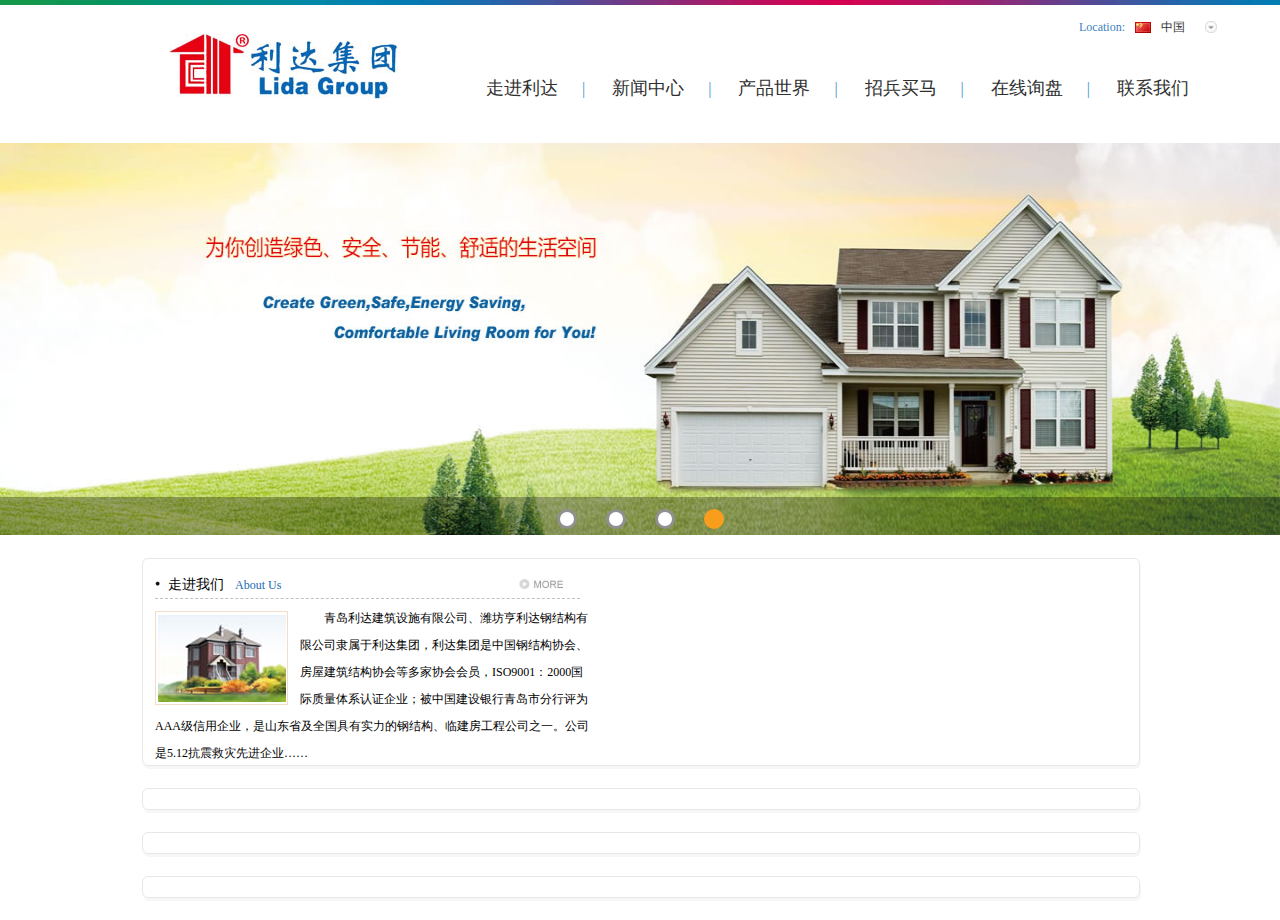
<file: 利达集团/index.html>
<!DOCTYPE html>
<html lang="en">
<head>
	<meta charset="UTF-8">
	<title>利达集团</title>
	<link rel="stylesheet" type="text/css" href="css/style.css">
</head>
<body>
	<div class="top"></div>
	<div class="box">
		<div class="location">Location:<span class="guoqi">中国</span></div>
		<div class="header clearfix">
			<div class="logo"></div>
			<div class="nav">
				<a href="###">走进利达</a><span>|</span>
				<a href="###">新闻中心</a><span>|</span>
				<a href="###">产品世界</a><span>|</span>
				<a href="###">招兵买马</a><span>|</span>
				<a href="###">在线询盘</a><span>|</span>
				<a href="###">联系我们</a>
			</div>
		</div>
	</div>
	<div class="banner">
		<ul style="left: 0">
			<li><a href="###"><img src="images/banner.jpg" alt="1"></a></li>
			<li><a href="###"><img src="images/banner.jpg" alt="2"></a></li>
			<li><a href="###"><img src="images/banner.jpg" alt="3"></a></li>
			<li><a href="###"><img src="images/banner.jpg" alt="4"></a></li>
		</ul>
		<div class="buttons">
			<span>1</span>
			<span>2</span>
			<span>3</span>
			<span class="act">4</span>
		</div>
	</div>
	<div class="body">
		<div class="column clearfix">
			<div class="zjwm_left clearfix">
				<div class="column_head">走进我们<p>About Us</p><a href="###"></a></div>
				<div class="content">
					<div class="img"><img src="images/走进我们.jpg"></div>
					<p>青岛利达建筑设施有限公司、潍坊亨利达钢结构有限公司隶属于利达集团，利达集团是中国钢结构协会、房屋建筑结构协会等多家协会会员，ISO9001：2000国际质量体系认证企业；被中国建设银行青岛市分行评为AAA级信用企业，是山东省及全国具有实力的钢结构、临建房工程公司之一。公司是5.12抗震救灾先进企业……</p>
				</div>
			</div>
			<div class="zjwm_right">
				
			</div>
		</div>
		<div class="column"></div>
		<div class="column"></div>
		<div class="column"></div>
	</div>
</body>
</html>
</file>
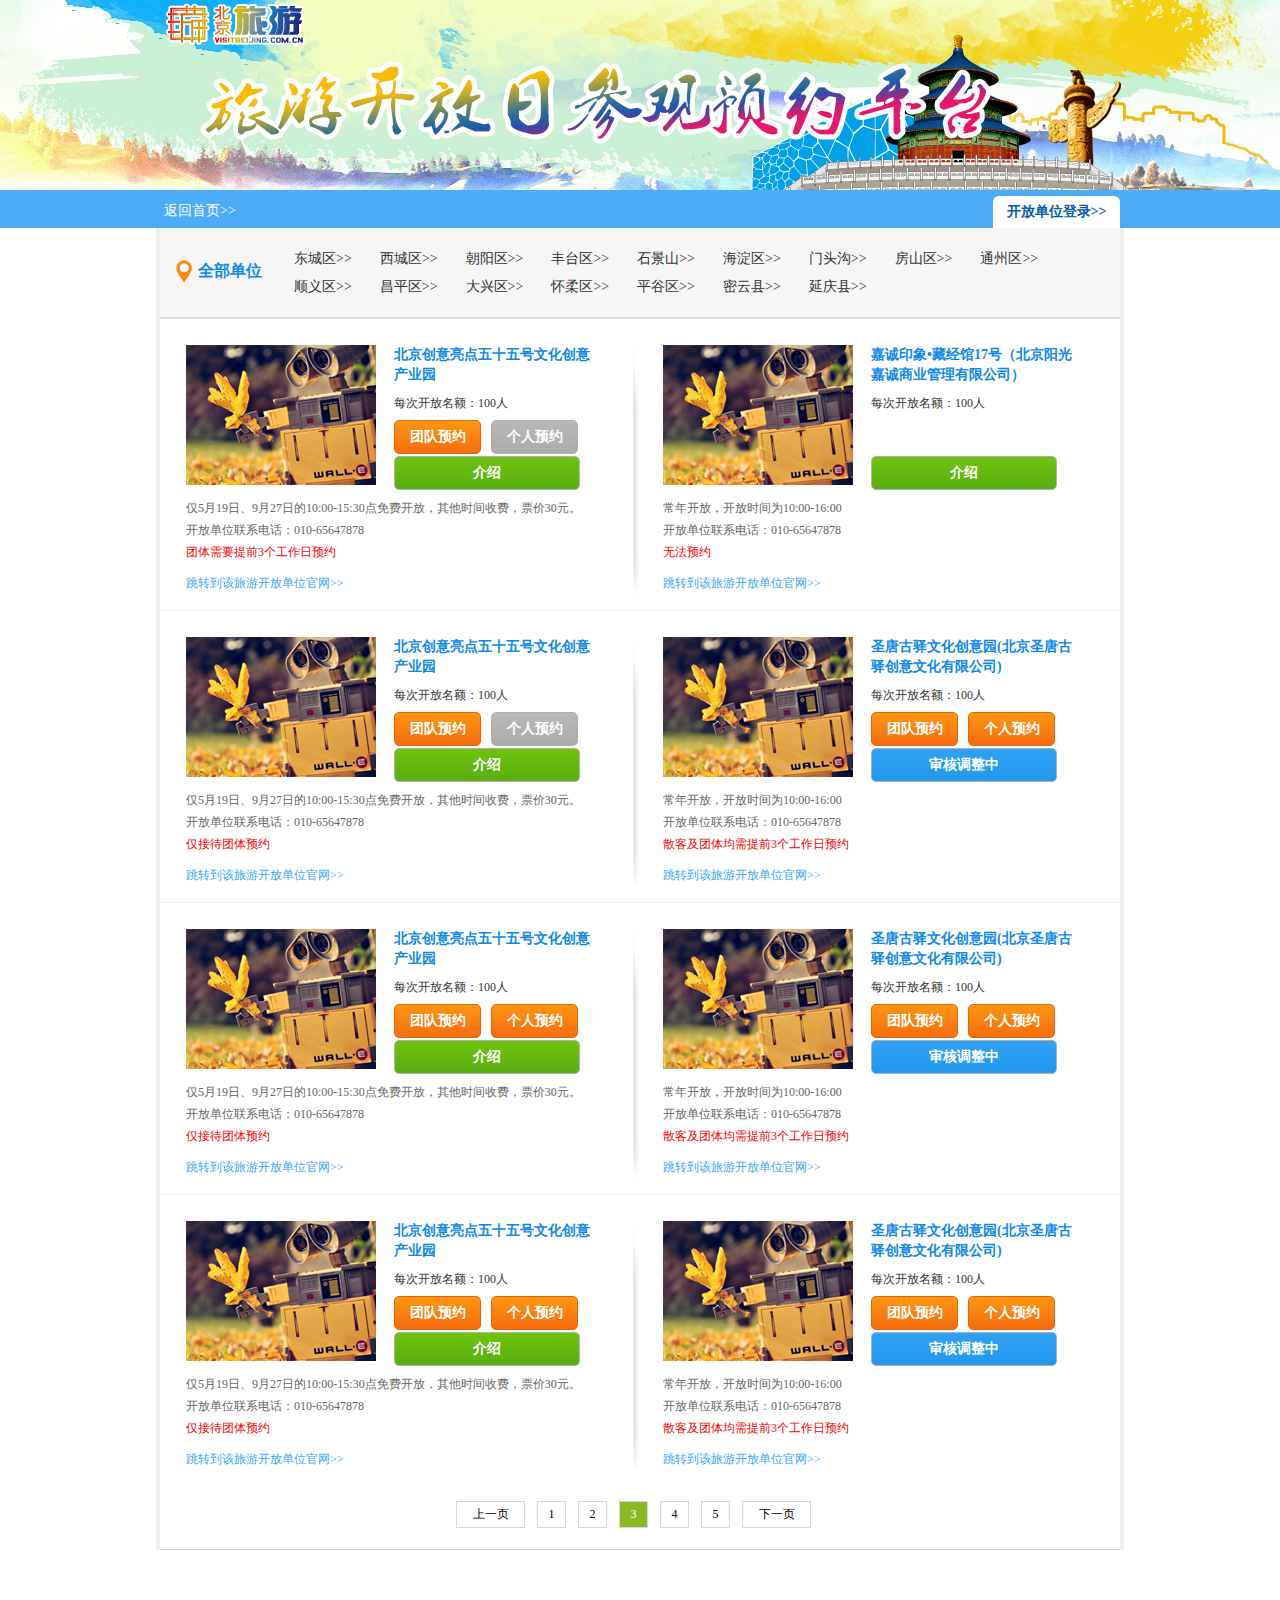
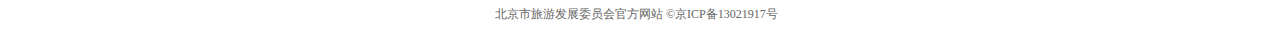
<file: 北京旅游网/index.html>
<!DOCTYPE html>
<html lang="en">
<head>
	<meta charset="UTF-8">
	<title>北京旅游</title>
	<link rel="stylesheet" href="css/style.css">
</head>
<body>
	<div class="header">
		<h1>北京旅游</h1>
	</div>
	<div class="login">
		<div class="wrap gWidth clearfix"> 
			<a href="###" class="sign">返回首页>></a>
			<a href="denglu.html" class="sign2">开放单位登录>></a>
		</div>
	</div>
	<div class="rongqi">
	<div class="region gWidth clearfix">
			<div class="units">全部单位</div>
			<ul class="reg clearfix">
				<li><a href="###">东城区>></a></li>
				<li><a href="###">西城区>></a></li>
				<li><a href="###">朝阳区>></a></li>
				<li><a href="###">丰台区>></a></li>
				<li><a href="###">石景山>></a></li>
				<li><a href="###">海淀区>></a></li>
				<li><a href="###">门头沟>></a></li>
				<li><a href="###">房山区>></a></li>
				<li><a href="###">通州区>></a></li>
				<li><a href="###">顺义区>></a></li>
				<li><a href="###">昌平区>></a></li>
				<li><a href="###">大兴区>></a></li>
				<li><a href="###">怀柔区>></a></li>
				<li><a href="###">平谷区>></a></li>
				<li><a href="###">密云县>></a></li>
				<li><a href="###">延庆县>></a></li>
			</ul></div>
	<div class="content gWidth ">
		<div class="wrap clearfix">
		<div class="cleft yinying">
			<img src="images/indexbeijingchuangyi.png" alt="北京创意亮点五十五号文化创意产业园">
			<div class="container">
				<h2>北京创意亮点五十五号文化创意产业园</h2>
				<p>每次开放名额：100人</p>
				<a href="yuyue.html" class="sign">团队预约</a>
				<a href="javascript:void(0);" class="sign2">个人预约</a>
				<a href="wz.html" class="sign3">介绍</a>
			</div>
			<ul class="neirong">
				<li>仅5月19日、9月27日的10:00-15:30点免费开放，其他时间收费，票价30元。</li>
				<li>开放单位联系电话：010-65647878</li>
				<li><span>团体需要提前3个工作日预约</span></li>
			</ul>
			<a href="###" class="tiaozhuan">跳转到该旅游开放单位官网>></a>
		</div>
		<div class="cright">
			<img src="images/indexbeijingchuangyi.png" alt="北京创意亮点五十五号文化创意产业园">
			<div class="container">
				<h2>嘉诚印象•藏经馆17号（北京阳光嘉诚商业管理有限公司）</h2>
				<p>每次开放名额：100人</p>
				<a href="wz.html" class="sign3">介绍</a>
			</div>
			<ul class="neirong">
				<li>常年开放，开放时间为10:00-16:00</li>
				<li>开放单位联系电话：010-65647878</li>
				<li><span>无法预约</span></li>
			</ul>
			<a href="###" class="tiaozhuan">跳转到该旅游开放单位官网>></a>
		</div>
	</div>
	<div class="wrap clearfix">
		<div class="cleft yinying">
			<img src="images/indexbeijingchuangyi.png" alt="北京创意亮点五十五号文化创意产业园">
			<div class="container">
				<h2>北京创意亮点五十五号文化创意产业园</h2>
				<p>每次开放名额：100人</p>
				<a href="yuyue.html" class="sign">团队预约</a>
				<a href="javascript:void(0);" class="sign2">个人预约</a>
				<a href="wz.html" class="sign3">介绍</a>
			</div>
			<ul class="neirong">
				<li>仅5月19日、9月27日的10:00-15:30点免费开放，其他时间收费，票价30元。</li>
				<li>开放单位联系电话：010-65647878</li>
				<li><span>仅接待团体预约</span></li>
			</ul>
			<a href="###" class="tiaozhuan">跳转到该旅游开放单位官网>></a>
		</div>
		<div class="cright">
			<img src="images/indexbeijingchuangyi.png" alt="北京创意亮点五十五号文化创意产业园">
			<div class="container">
				<h2>圣唐古驿文化创意园(北京圣唐古驿创意文化有限公司)</h2>
				<p>每次开放名额：100人</p>
				<a href="yuyue.html" class="sign">团队预约</a>
				<a href="yuyue.html" class="sign">个人预约</a>
				<a href="javascript:void(0);" class="sign3 sign4" >审核调整中</a>
			</div>
			<ul class="neirong">
				<li>常年开放，开放时间为10:00-16:00</li>
				<li>开放单位联系电话：010-65647878</li>
				<li><span>散客及团体均需提前3个工作日预约</span></li>
			</ul>
			<a href="###" class="tiaozhuan">跳转到该旅游开放单位官网>></a>
		</div>
	</div>

		<div class="wrap clearfix">
		<div class="cleft yinying">
			<img src="images/indexbeijingchuangyi.png" alt="北京创意亮点五十五号文化创意产业园">
			<div class="container">
				<h2>北京创意亮点五十五号文化创意产业园</h2>
				<p>每次开放名额：100人</p>
				<a href="yuyue.html" class="sign">团队预约</a>
				<a href="yuyue.html" class="sign">个人预约</a>
				<a href="wz.html" class="sign3">介绍</a>
			</div>
			<ul class="neirong">
				<li>仅5月19日、9月27日的10:00-15:30点免费开放，其他时间收费，票价30元。</li>
				<li>开放单位联系电话：010-65647878</li>
				<li><span>仅接待团体预约</span></li>
			</ul>
			<a href="###" class="tiaozhuan">跳转到该旅游开放单位官网>></a>
		</div>
		<div class="cright">
			<img src="images/indexbeijingchuangyi.png" alt="北京创意亮点五十五号文化创意产业园">
			<div class="container">
				<h2>圣唐古驿文化创意园(北京圣唐古驿创意文化有限公司)</h2>
				<p>每次开放名额：100人</p>
				<a href="yuyue.html" class="sign">团队预约</a>
				<a href="yuyue.html" class="sign">个人预约</a>
				<a href="javascript:void(0);" class="sign3 sign4" >审核调整中</a>
			</div>
			<ul class="neirong">
				<li>常年开放，开放时间为10:00-16:00</li>
				<li>开放单位联系电话：010-65647878</li>
				<li><span>散客及团体均需提前3个工作日预约</span></li>
			</ul>
			<a href="###" class="tiaozhuan">跳转到该旅游开放单位官网>></a>
		</div>
	</div>
		<div class="wrap clearfix">
		<div class="cleft yinying">
			<img src="images/indexbeijingchuangyi.png" alt="北京创意亮点五十五号文化创意产业园">
			<div class="container">
				<h2>北京创意亮点五十五号文化创意产业园</h2>
				<p>每次开放名额：100人</p>
				<a href="yuyue.html" class="sign">团队预约</a>
				<a href="yuyue.html" class="sign">个人预约</a>
				<a href="wz.html" class="sign3">介绍</a>
			</div>
			<ul class="neirong">
				<li>仅5月19日、9月27日的10:00-15:30点免费开放，其他时间收费，票价30元。</li>
				<li>开放单位联系电话：010-65647878</li>
				<li><span>仅接待团体预约</span></li>
			</ul>
			<a href="###" class="tiaozhuan">跳转到该旅游开放单位官网>></a>
		</div>
		<div class="cright">
			<img src="images/indexbeijingchuangyi.png" alt="北京创意亮点五十五号文化创意产业园">
			<div class="container">
				<h2>圣唐古驿文化创意园(北京圣唐古驿创意文化有限公司)</h2>
				<p>每次开放名额：100人</p>
				<a href="yuyue.html" class="sign">团队预约</a>
				<a href="yuyue.html" class="sign">个人预约</a>
				<a href="javascript:void(0);" class="sign3 sign4" >审核调整中</a>
			</div>
			<ul class="neirong">
				<li>常年开放，开放时间为10:00-16:00</li>
				<li>开放单位联系电话：010-65647878</li>
				<li><span>散客及团体均需提前3个工作日预约</span></li>
			</ul>
			<a href="###" class="tiaozhuan">跳转到该旅游开放单位官网>></a>
		</div>
	</div>
	<div class="paging">
		<a href="###" class="a1">上一页</a>
		<a href="###">1</a>
		<a href="###">2</a>
		<a href="###" class="act">3</a>
		<a href="###">4</a>
		<a href="###">5</a>
		<a href="###" class="a1">下一页</a>
	</div>
		</div>

	</div>
	<div class="fooder gWidth">
		<p><a href="###">北京市旅游发展委员会官方网站</a> <a href="###">©京ICP备13021917号</a></p>
	</div>
</body>
</html>
</file>
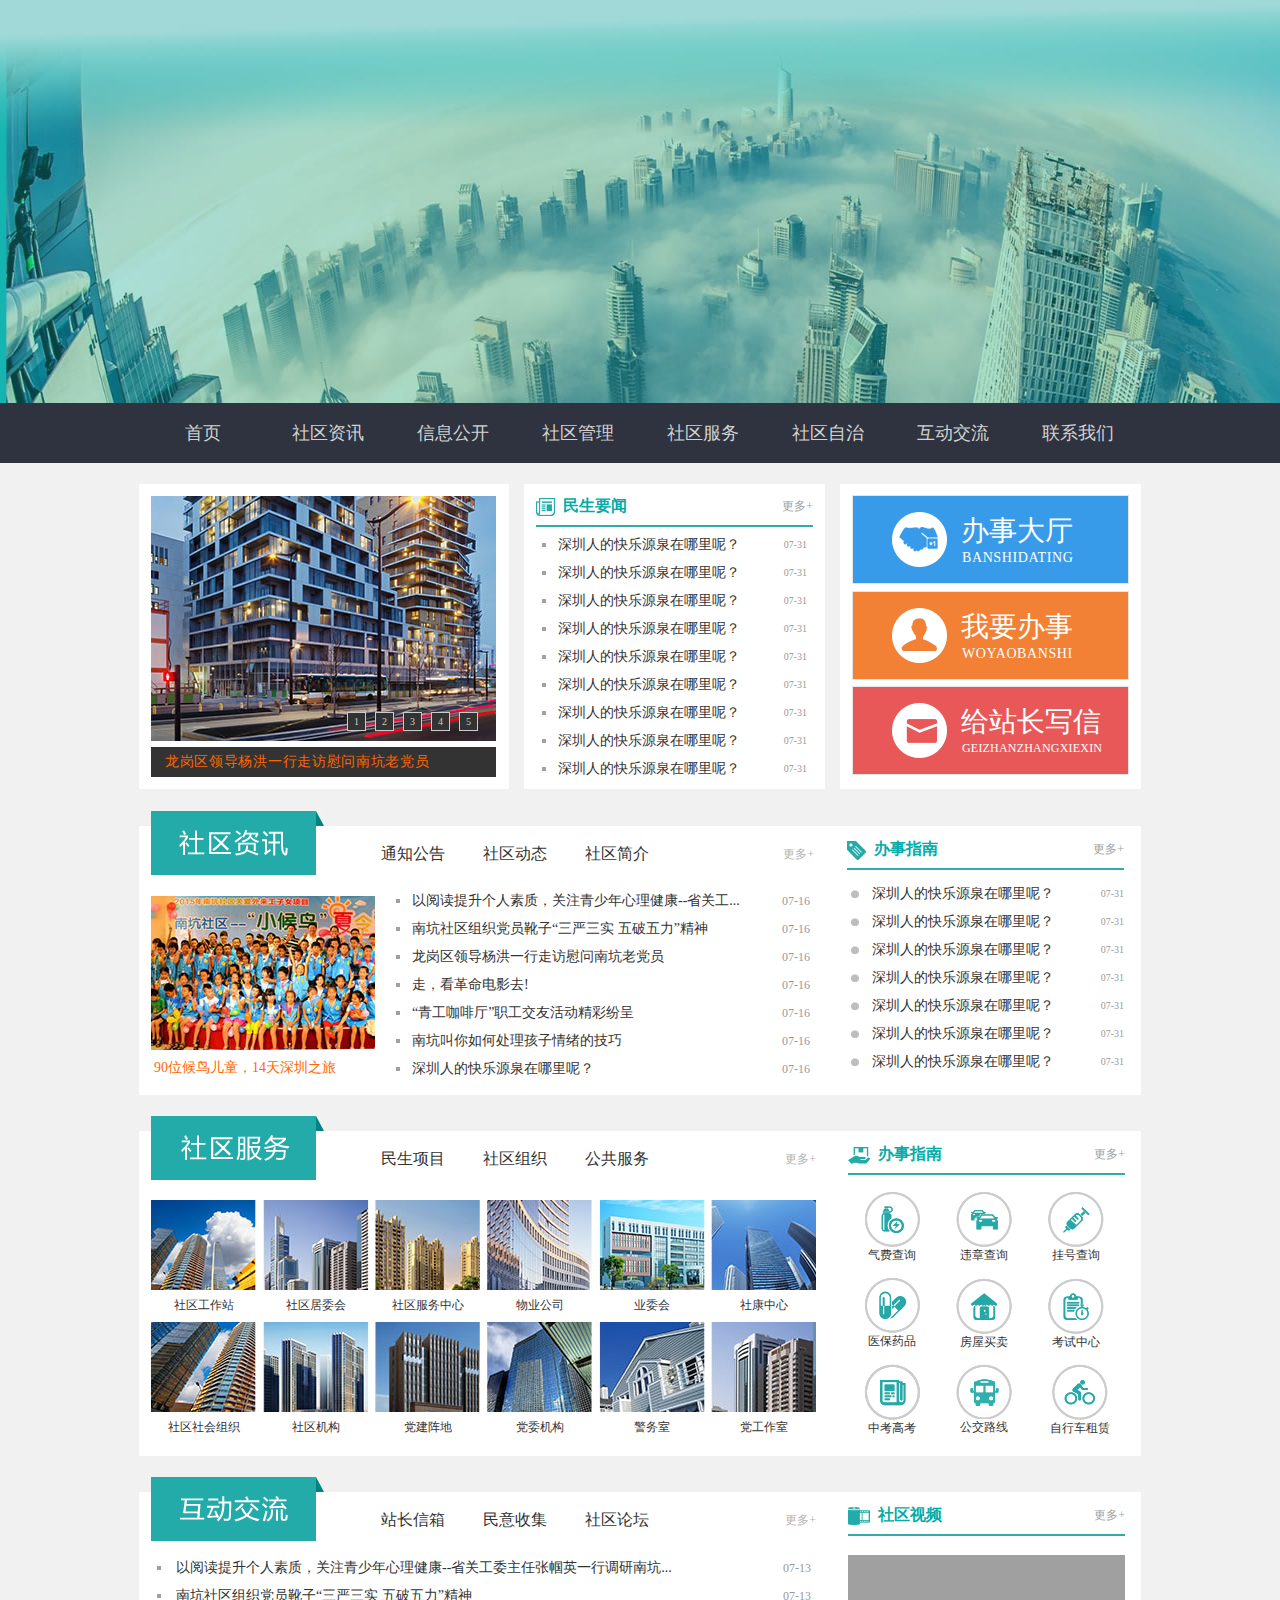
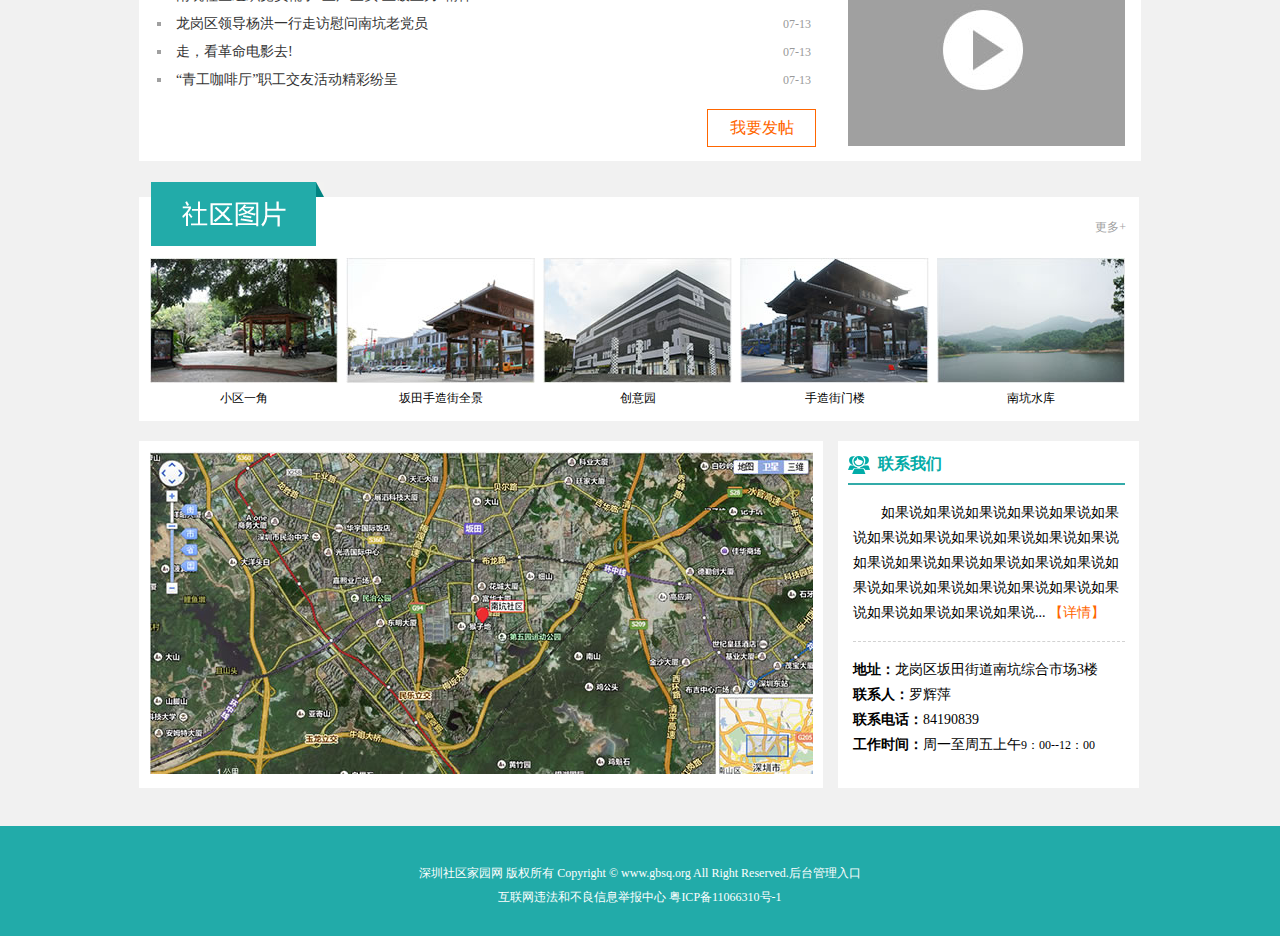
<file: 深圳社区家园网/index.html>
<!DOCTYPE html>
<html lang="en">
<head>
	<meta charset="UTF-8">
	<title>深圳社区家园网</title>
	<link rel="stylesheet" href="css/style.css">
</head>
<body>
	<div id="box">
		<div class="header">
			<div class="banner"></div>
			<div class="nav">
				<ul class="main clearfix">
					<li><a href="###">首页</a></li>
					<li><a href="###">社区资讯</a></li>
					<li><a href="###">信息公开</a></li>
					<li><a href="###">社区管理</a></li>
					<li><a href="###">社区服务</a></li>
					<li><a href="###">社区自治</a></li>
					<li><a href="###">互动交流</a></li>
					<li><a href="###">联系我们</a></li>
				</ul>
			</div>
		</div>
		<div class="body">
			<div class="plates1 clearfix">
				<div class="column1">
					<div class="img">
						<img src="images/hot.jpg" alt="龙岗区领导杨洪一行走访慰问南坑老党员">
						<div class="dianxuan">
							<span>1</span>
							<span>2</span>
							<span>3</span>
							<span>4</span>
							<span>5</span>
						</div>
					</div>
					<div class="news"><a href="###">龙岗区领导杨洪一行走访慰问南坑老党员</a></div>
				</div>
				<div class="column2">
					<div>
						<h2><i class="msyw"></i>民生要闻<a href="###">更多&#x2B;</a></h2>
						<ul class="list">
							<li><a href="###">深圳人的快乐源泉在哪里呢？</a>07-31</li>
							<li><a href="###">深圳人的快乐源泉在哪里呢？</a>07-31</li>
							<li><a href="###">深圳人的快乐源泉在哪里呢？</a>07-31</li>
							<li><a href="###">深圳人的快乐源泉在哪里呢？</a>07-31</li>
							<li><a href="###">深圳人的快乐源泉在哪里呢？</a>07-31</li>
							<li><a href="###">深圳人的快乐源泉在哪里呢？</a>07-31</li>
							<li><a href="###">深圳人的快乐源泉在哪里呢？</a>07-31</li>
							<li><a href="###">深圳人的快乐源泉在哪里呢？</a>07-31</li>
							<li><a href="###">深圳人的快乐源泉在哪里呢？</a>07-31</li>
						</ul>
					</div>
				</div>
				<div class="column3">
					<div class="rightsidebar1"><i class="bsdt"></i><a href="###">办事大厅</a><span class="span">BANSHIDATING</span></div>
					<div class="rightsidebar2"><i class="wybs"></i><a href="###">我要办事</a><span class="span">WOYAOBANSHI</span></div>
					<div class="rightsidebar3"><i class="gzzxx"></i><a href="###">给站长写信</a><span class="span span1">GEIZHANZHANGXIEXIN</span></div>
				</div>
			</div>
			<div class="plates2 clearfix">
				<div class="plates2_left">
					<i class="sqzx"></i>
					<img src="images/阴影三角.png" class="wb" alt="shadows">
					<ul class="nav">
						<a href="###"><li>通知公告</li></a>
						<a href="###"><li>社区动态</li></a>
						<a href="###"><li>社区简介</li></a>
						<a href="###"><span>更多&#x2B;</span></a>
					</ul>
					<div class="column">
						<div class="news clearfix">
							<div class="hot">
								<img src="images/houniao.jpg" alt="候鸟儿童">
								<p><a href="###">90位候鸟儿童，14天深圳之旅</a></p>
							</div>
							<ul class="list clearfix">
							<li><a href="###">以阅读提升个人素质，关注青少年心理健康--省关工...</a>07-16</li>
							<li><a href="###">南坑社区组织党员靴子“三严三实 五破五力”精神</a>07-16</li>
							<li><a href="###">龙岗区领导杨洪一行走访慰问南坑老党员</a>07-16</li>
							<li><a href="###">走，看革命电影去!</a>07-16</li>
							<li><a href="###">“青工咖啡厅”职工交友活动精彩纷呈</a>07-16</li>
							<li><a href="###">南坑叫你如何处理孩子情绪的技巧</a>07-16</li>
							<li><a class="supera1" href="###">深圳人的快乐源泉在哪里呢？</a>07-16</li>
							</ul>
						</div>
					</div>
				</div>
				<div class="plates2_right">
					<div>
						<h2><i class="bszn"></i>办事指南<a href="###">更多&#x2B;</a></h2>
						<ul class="list">
							<li><a href="###">深圳人的快乐源泉在哪里呢？</a>07-31</li>
							<li><a href="###">深圳人的快乐源泉在哪里呢？</a>07-31</li>
							<li><a href="###">深圳人的快乐源泉在哪里呢？</a>07-31</li>
							<li><a href="###">深圳人的快乐源泉在哪里呢？</a>07-31</li>
							<li><a href="###">深圳人的快乐源泉在哪里呢？</a>07-31</li>
							<li><a href="###">深圳人的快乐源泉在哪里呢？</a>07-31</li>
							<li><a href="###">深圳人的快乐源泉在哪里呢？</a>07-31</li>
						</ul>
					</div>
				</div>
			</div>
			<div class="plates3 clearfix">
				<div class="plates3_left">
					<i class="sqfw"></i>
					<img src="images/阴影三角.png" class="wb" alt="shadows">
					<ul class="nav">
						<a href="###"><li>民生项目</li></a>
						<a href="###"><li>社区组织</li></a>
						<a href="###"><li>公共服务</li></a>
						<a href="###"><span>更多&#x2B;</span></a>
					</ul>
					<div class="column">
						<a href="###"><div class="img">
							<img src="images/社区工作站.jpg" alt="社区工作站">
							<p>社区工作站</p>
						</div></a>
						<a href="###"><div class="img">
							<img src="images/社区居委会.jpg" alt="社区居委会">
							<p>社区居委会</p>
						</div></a>
						<a href="###"><div class="img">
							<img src="images/社区服务中心.jpg" alt="社区服务中心">
							<p>社区服务中心</p>
						</div></a>
						<a href="###"><div class="img">
							<img src="images/物业公司.jpg" alt="物业公司">
							<p>物业公司</p>
						</div></a>
						<a href="###"><div class="img">
							<img src="images/业委会.jpg" alt="业委会">
							<p>业委会</p>
						</div></a>
						<a href="###"><div class="img">
							<img src="images/社康中心.jpg" alt="社康中心">
							<p>社康中心</p>
						</div></a>
						<a href="###"><div class="img">
							<img src="images/社区社会组织.jpg" alt="社区社会组织">
							<p>社区社会组织</p>
						</div></a>
						<a href="###"><div class="img">
							<img src="images/社区机构.jpg" alt="社区机构">
							<p>社区机构</p>
						</div></a>
						<a href="###"><div class="img">
							<img src="images/党建阵地.jpg" alt="党建阵地">
							<p>党建阵地</p>
						</div></a>
						<a href="###"><div class="img">
							<img src="images/党委机构.jpg" alt="党委机构">
							<p>党委机构</p>
						</div></a>
						<a href="###"><div class="img">
							<img src="images/警务室.jpg" alt="警务室">
							<p>警务室</p>
						</div></a>
						<a href="###"><div class="img">
							<img src="images/党工作室.jpg" alt="党工作室">
							<p>党工作室</p>
						</div></a>
					</div>
				</div>
				<div class="plates3_right">
					<h2><i class="bmfw"></i>办事指南<a href="###">更多&#x2B;</a></h2>
					<ul class="rightsidebar">
						<li><a href="###"><i class="qfcx"></i>气费查询</a></li>
						<li><a href="###"><i class="wzcx"></i>违章查询</a></li>
						<li><a href="###"><i class="ghcx"></i>挂号查询</a></li>
						<li><a href="###"><i class="ybyp"></i>医保药品</a></li>
						<li><a href="###"><i class="fwmm"></i>房屋买卖</a></li>
						<li><a href="###"><i class="kszx"></i>考试中心</a></li>
						<li><a href="###"><i class="zkgk"></i>中考高考</a></li>
						<li><a href="###"><i class="gjlx"></i>公交路线</a></li>
						<li class="super2"><a href="###"><i class="zxczl"></i>自行车租赁</a></li>
					</ul>
				</div>
			</div>
			<div class="plates4 clearfix">
				<div class="plates4_left">
					<i class="hdjl"></i>
					<img src="images/阴影三角.png" class="wb" alt="shadows">
					<ul class="nav">
						<a href="###"><li>站长信箱</li></a>
						<a href="###"><li>民意收集</li></a>
						<a href="###"><li>社区论坛</li></a>
						<a href="###"><span>更多&#x2B;</span></a>
					</ul>
					<ul class="list">
						<li><a href="###">以阅读提升个人素质，关注青少年心理健康--省关工委主任张帼英一行调研南坑...</a>07-13</li>
						<li><a href="###">南坑社区组织党员靴子“三严三实 五破五力”精神</a>07-13</li>
						<li><a href="###">龙岗区领导杨洪一行走访慰问南坑老党员</a>07-13</li>
						<li><a href="###">走，看革命电影去!</a>07-13</li>
						<li><a href="###">“青工咖啡厅”职工交友活动精彩纷呈</a>07-13</li>
					</ul>
					<div class="comments"><a href="###">我要发帖</a></div>
				</div>
				<div class="plates4_right">
					<h2><i class="sqsp"></i>社区视频<a href="###">更多&#x2B;</a></h2>
					<div class="img"><a href="###"><img src="images/video.jpg"></a></div>
				</div>
			</div>
			<div class="plates5 clearfix">
				<div class="header">
					<i class="sqtp"></i>
					<img src="images/阴影三角.png" class="wb" alt="shadows">
					<a href="###">更多&#x2B;</a>
				</div>
				<div class="column">
					<div class="img"><a href:"###"><img src="images/小区一角.jpg" alt="小区一角">小区一角</a></div>
					<div class="img"><a href:"###"><img src="images/手造街全景.jpg" alt="坂田手造街全景">坂田手造街全景</a></div>
					<div class="img"><a href:"###"><img src="images/创意园.jpg" alt="创意园">创意园</a></div>
					<div class="img"><a href:"###"><img src="images/手造街门楼.jpg" alt="手造街门楼">手造街门楼</a></div>
					<div class="img"><a href:"###"><img src="images/南坑水库.jpg" alt="南坑水库">南坑水库</a></div>
				</div>
			</div>
			<div class="plates6 clearfix">
				<div class="plates6_left"><img src="images/address.jpg" alt="地址"></div>
				<div class="plates6_right">
					<h2><i class="lxwm"></i>联系我们</h2>
					<p>如果说如果说如果说如果说如果说如果说如果说如果说如果说如果说如果说如果说如果说如果说如果说如果说如果说如果说如果说如果说如果说如果说如果说如果说如果说如果说如果说如果说如果说...   <a href="###">【详情】</a></p>
					<ul class="list">
						<li><span>地址：</span>龙岗区坂田街道南坑综合市场3楼</li>
						<li><span>联系人：</span>罗辉萍</li>
						<li><span>联系电话：</span>84190839</li>
						<li><span>工作时间：</span>周一至周五上午<span class="span1">9：00--12：00</span></li>
					</ul>
				</div>
			</div>
		</div>
		<div class="footer">
			<p>深圳社区家园网 版权所有 Copyright &copy; www.gbsq.org All Right Reserved.<a href="###">后台管理入口</a></p>
			<p><a href="###">互联网违法和不良信息举报中心</a> <a href="###">粤ICP备11066310号-1</a></p>
		</div>
	</div>
</body>
</html>
</file>
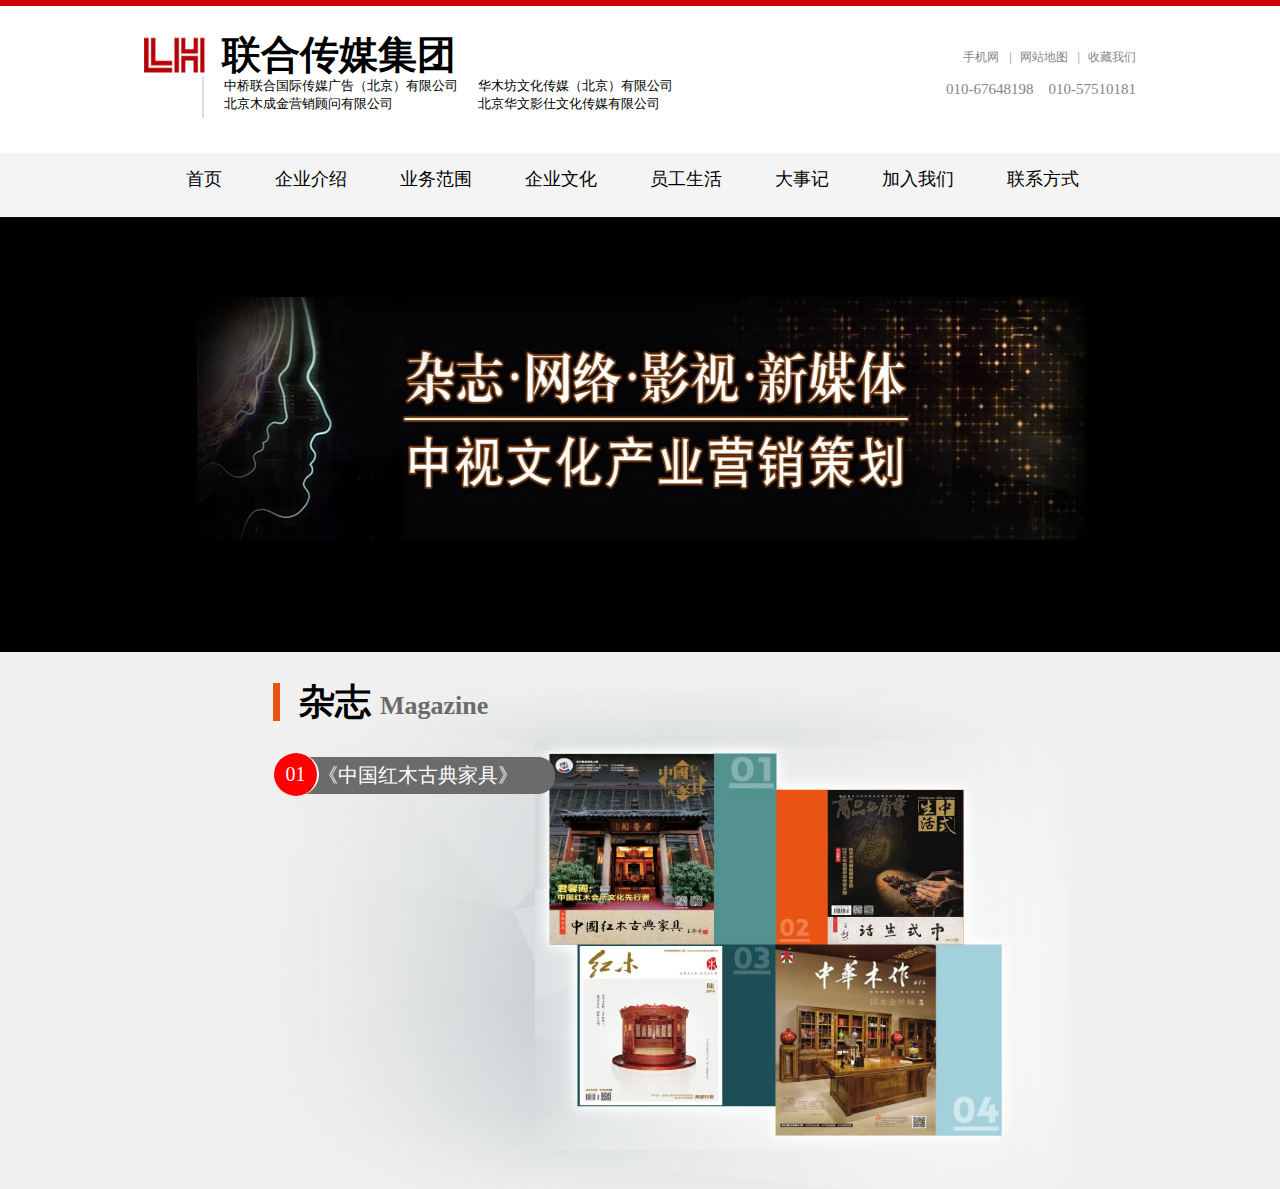
<file: 联合传媒集团/index.html>
<!DOCTYPE html>
<html lang="en">
<head>
	<meta charset="UTF-8">
	<title>联合传媒集团</title>
	<link rel="stylesheet" type="text/css" href="css/style.css">
</head>
<body>
	<div class="header">
		<div class="header_clear clearfix">
			<div class="header_left">
				<h1 class="logo">联合传媒集团</h1>
				<p class="p1">中桥联合国际传媒广告（北京）有限公司北京木成金营销顾问有限公司</p>
				<p class="p2">华木坊文化传媒（北京）有限公司北京华文影仕文化传媒有限公司</p>
			</div>
			<div class="header_right">
				<p class="p3"><a href="###">手机网</a><span>|</span><a href="###">网站地图</a><span>|</span><a href="###">收藏我们</a></p>
				<p class="p4">010-67648198&nbsp;&nbsp;&nbsp;&nbsp;010-57510181</p>
			</div>
		</div>
	</div>
	<div class="nav">
		<ul>
			<li><a href="###">首页</a></li>
			<li><a href="###">企业介绍</a></li>
			<li><a href="###">业务范围</a></li>
			<li><a href="###">企业文化</a></li>
			<li><a href="###">员工生活</a></li>
			<li><a href="###">大事记</a></li>
			<li><a href="###">加入我们</a></li>
			<li><a href="###">联系方式</a></li>
		</ul>
	</div>
	<div class="banner"></div>
	<div class="body">
		<div class="column1">
			<div class="book_img"><img src="images/book.jpg"></div>
			<h2>杂志<p>Magazine</p></h2>
			<div class="plates">
				<div class="list">
					<div class="number">01</div>
					<div class="book_name">《中国红木古典家具》</div>
				</div>
			</div>
		</div>
		<div class="column2"></div>
		<div class="column3"></div>
		<div class="column4"></div>
		<div class="column5"></div>
		<div class="column6"></div>
	</div>
</body>
</html>
</file>
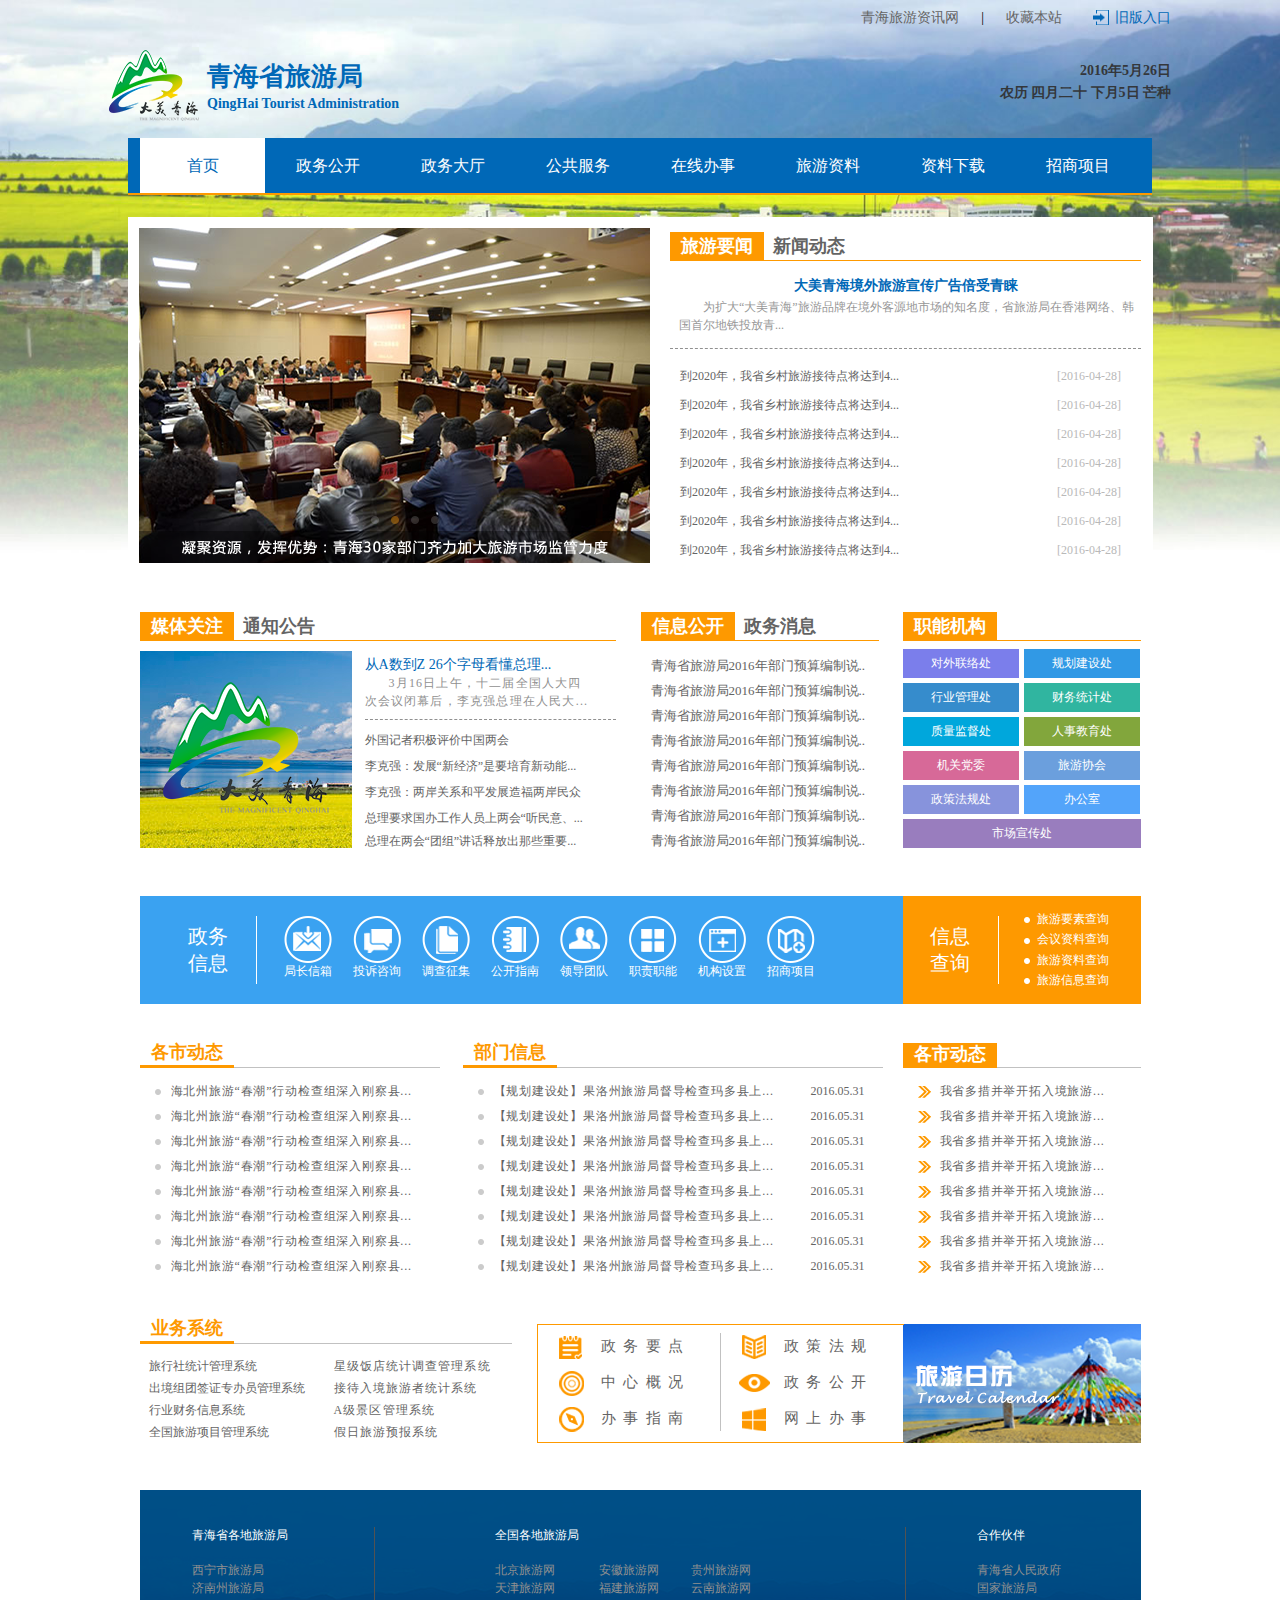
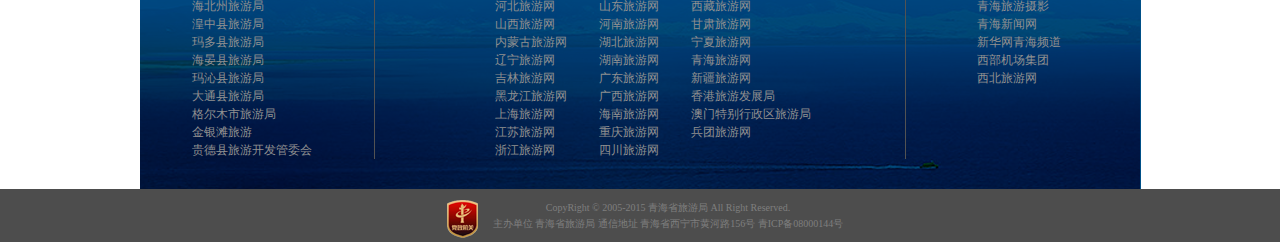
<file: 青海省旅游局/index.html>
<!DOCTYPE html>
<html lang="en">
<head>
	<meta charset="UTF-8">
	<title>青海省旅游局</title>
	<link rel="stylesheet" type="text/css" href="css/style.css">
</head>
<body>
	<div class="header">
		<div class="top">
			<div class="header_top"><a href="###">青海旅游资讯网</a><span>|</span><a href="###">收藏本站</a><a href="###" class="old">旧版入口</a></div>
			<div class="a clearfix">
				<h1>青海省旅游局<span>QingHai Tourist Administration</span></h1>
				<p>2016年5月26日<br>农历 四月二十 下月5日 芒种</p>
			</div>
			<ul class="header_nav">
				<li class="act"><a href="###">首页</a></li>
				<li><a href="###">政务公开</a></li>
				<li><a href="###">政务大厅</a></li>
				<li><a href="###">公共服务</a></li>
				<li><a href="###">在线办事</a></li>
				<li><a href="###">旅游资料</a></li>
				<li><a href="###">资料下载</a></li>
				<li><a href="###">招商项目</a></li>
			</ul>
			<div class="column clearfix">
				<div class="img"></div>
				<div class="column_right">
					<div class="column_right_top">
						<h2 class="title"><a href="###" class="act">旅游要闻</a><a href="###" >新闻动态</a></h2>
					</div>
					<div class="column_right_hot"><a href="###">大美青海境外旅游宣传广告倍受青睐</a>
					<p>为扩大“大美青海”旅游品牌在境外客源地市场的知名度，省旅游局在香港网络、韩国首尔地铁投放青...</p>
					</div>
					<ul class="list">
						<li><a href="###">到2020年，我省乡村旅游接待点将达到4...</a>[2016-04-28]</li>
						<li><a href="###">到2020年，我省乡村旅游接待点将达到4...</a>[2016-04-28]</li>
						<li><a href="###">到2020年，我省乡村旅游接待点将达到4...</a>[2016-04-28]</li>
						<li><a href="###">到2020年，我省乡村旅游接待点将达到4...</a>[2016-04-28]</li>
						<li><a href="###">到2020年，我省乡村旅游接待点将达到4...</a>[2016-04-28]</li>
						<li><a href="###">到2020年，我省乡村旅游接待点将达到4...</a>[2016-04-28]</li>
						<li><a href="###">到2020年，我省乡村旅游接待点将达到4...</a>[2016-04-28]</li>
					</ul>
				</div>
			</div>
		</div>
	</div>
	<div class="body gWidth">
		<div class="column clearfix">
			<div class="content1">
				<div class="content1_top">
					<h2 class="title"><a href="###" class="act">媒体关注</a><a href="###" >通知公告</a></h2>
				</div>
				<div class="img"></div>
				<div class="content1_news"><a href="###">从A数到Z 26个字母看懂总理...</a><p>3月16日上午，十二届全国人大四次会议闭幕后，李克强总理在人民大...</p></div>
				<ul>
					<li><a href="###">外国记者积极评价中国两会</a></li>
					<li><a href="###">李克强：发展“新经济”是要培育新动能...</a></li>
					<li><a href="###">李克强：两岸关系和平发展造福两岸民众</a></li>
					<li><a href="###">总理要求国办工作人员上两会“听民意、...</a></li>
					<li><a href="###">总理在两会“团组”讲话释放出那些重要...</a></li>
				</ul>
			</div>
			<div class="content2">
				<div class="content2_top">
					<h2 class="title"><a href="###" class="act">信息公开</a><a href="###" >政务消息</a></h2>
				</div>
				<ul>
					<li><a href="###">青海省旅游局2016年部门预算编制说..</a></li>
					<li><a href="###">青海省旅游局2016年部门预算编制说..</a></li>
					<li><a href="###">青海省旅游局2016年部门预算编制说..</a></li>
					<li><a href="###">青海省旅游局2016年部门预算编制说..</a></li>
					<li><a href="###">青海省旅游局2016年部门预算编制说..</a></li>
					<li><a href="###">青海省旅游局2016年部门预算编制说..</a></li>
					<li><a href="###">青海省旅游局2016年部门预算编制说..</a></li>
					<li><a href="###">青海省旅游局2016年部门预算编制说..</a></li>
				</ul>
			</div>
			<div class="content3 clearfix">
				<div class="content3_top">
					<h2 class="title"><a href="###" class="act">职能机构</a></h2>
				</div>
				<ul class="list">
					<li class="li1"><a href="###">对外联络处</a></li>
					<li class="li2"><a href="###">规划建设处</a></li>
					<li class="li3"><a href="###">行业管理处</a></li>
					<li class="li4"><a href="###">财务统计处</a></li>
					<li class="li5"><a href="###">质量监督处</a></li>
					<li class="li6"><a href="###">人事教育处</a></li>
					<li class="li7"><a href="###">机关党委</a></li>
					<li class="li8"><a href="###">旅游协会</a></li>
					<li class="li9"><a href="###">政策法规处</a></li>
					<li class="li10"><a href="###">办公室</a></li>
				</ul>
				<div class="li11"><a href="###">市场宣传处</a></div>
			</div>
		</div>
		<div class="column2 clearfix">
			<div class="column2_left">
				<div class="title">政务<br>信息</div>
				<ul>
					<li><a href="###"><i class="i1"></i>局长信箱</a></li>
					<li><a href="###"><i class="i2"></i>投诉咨询</a></li>
					<li><a href="###"><i class="i3"></i>调查征集</a></li>
					<li><a href="###"><i class="i4"></i>公开指南</a></li>
					<li><a href="###"><i class="i5"></i>领导团队</a></li>
					<li><a href="###"><i class="i6"></i>职责职能</a></li>
					<li><a href="###"><i class="i7"></i>机构设置</a></li>
					<li><a href="###"><i class="i8"></i>招商项目</a></li>
				</ul>
			</div>
			<div class="column2_right">
				<div class="title">信息<br>查询</div>
				<ul>
					<li><span></span><a href="###">旅游要素查询</a></li>
					<li><span></span><a href="###">会议资料查询</a></li>
					<li><span></span><a href="###">旅游资料查询</a></li>
					<li><span></span><a href="###">旅游信息查询</a></li>
				</ul>
			</div>
		</div>
		<div class="column3 clearfix">
			<div class="content1">
				<h2>各市动态</h2>
				<div class="content1_top"></div>
				<ul>
					<li><a href="###">海北州旅游“春潮”行动检查组深入刚察县...</a></li>
					<li><a href="###">海北州旅游“春潮”行动检查组深入刚察县...</a></li>
					<li><a href="###">海北州旅游“春潮”行动检查组深入刚察县...</a></li>
					<li><a href="###">海北州旅游“春潮”行动检查组深入刚察县...</a></li>
					<li><a href="###">海北州旅游“春潮”行动检查组深入刚察县...</a></li>
					<li><a href="###">海北州旅游“春潮”行动检查组深入刚察县...</a></li>
					<li><a href="###">海北州旅游“春潮”行动检查组深入刚察县...</a></li>
					<li><a href="###">海北州旅游“春潮”行动检查组深入刚察县...</a></li>
				</ul>
			</div>
			<div class="content2">
				<h2>部门信息</h2>
				<div class="content2_top"></div>
				<ul>
					<li><a href="###">【规划建设处】果洛州旅游局督导检查玛多县上...</a>2016.05.31</li>
					<li><a href="###">【规划建设处】果洛州旅游局督导检查玛多县上...</a>2016.05.31</li>
					<li><a href="###">【规划建设处】果洛州旅游局督导检查玛多县上...</a>2016.05.31</li>
					<li><a href="###">【规划建设处】果洛州旅游局督导检查玛多县上...</a>2016.05.31</li>
					<li><a href="###">【规划建设处】果洛州旅游局督导检查玛多县上...</a>2016.05.31</li>
					<li><a href="###">【规划建设处】果洛州旅游局督导检查玛多县上...</a>2016.05.31</li>
					<li><a href="###">【规划建设处】果洛州旅游局督导检查玛多县上...</a>2016.05.31</li>
					<li><a href="###">【规划建设处】果洛州旅游局督导检查玛多县上...</a>2016.05.31</li>
				</ul>
			</div>
			<div class="content3">
				<h2><a href="###">各市动态</a></h2>
				<div class="content3_top"></div>
				<ul>
					<li><a href="###">我省多措并举开拓入境旅游...</a></li>
					<li><a href="###">我省多措并举开拓入境旅游...</a></li>
					<li><a href="###">我省多措并举开拓入境旅游...</a></li>
					<li><a href="###">我省多措并举开拓入境旅游...</a></li>
					<li><a href="###">我省多措并举开拓入境旅游...</a></li>
					<li><a href="###">我省多措并举开拓入境旅游...</a></li>
					<li><a href="###">我省多措并举开拓入境旅游...</a></li>
					<li><a href="###">我省多措并举开拓入境旅游...</a></li>
				</ul>
			</div>
		</div>
		<div class="column4 clearfix">
			<div class="column4_left">
				<h2>业务系统</h2>
				<div class="content1_top"></div>
				<div class="content1">
					<ul class="list">
						<li>旅行社统计管理系统</li>
						<li>出境组团签证专办员管理系统</li>
						<li>行业财务信息系统</li>
						<li>全国旅游项目管理系统</li>
					</ul>
					<ul class="list list1">
						<li>星级饭店统计调查管理系统</li>
						<li>接待入境旅游者统计系统</li>
						<li>A级景区管理系统</li>
						<li>假日旅游预报系统</li>
					</ul>
				</div>
			</div>
			<div class="column4_right">
				<div class="list">
					<ul>
						<li><i class="column4_li1"></i><a href="###">政务要点</a></li>
						<li><i class="column4_li2"></i><a href="###">中心概况</a></li>
						<li><i class="column4_li3"></i><a href="###">办事指南</a></li>
					</ul>
					<ul>
						<li><i class="column4_li4"></i><a href="###">政策法规</a></li>
						<li><i class="column4_li5 super"></i><a href="###">政务公开</a></li>
						<li><i class="column4_li6"></i><a href="###">网上办事</a></li>
					</ul>
				</div>
				<div class="img"></div>
			</div>
		</div>
		<div class="column5">
			<div class="list">
				<p>青海省各地旅游局</p>
				<ul>
					<li><a href="###">西宁市旅游局</a></li>
					<li><a href="###">济南州旅游局</a></li>
					<li><a href="###">海北州旅游局</a></li>
					<li><a href="###">湟中县旅游局</a></li>
					<li><a href="###">玛多县旅游局</a></li>
					<li><a href="###">海晏县旅游局</a></li>
					<li><a href="###">玛沁县旅游局</a></li>
					<li><a href="###">大通县旅游局</a></li>
					<li><a href="###">格尔木市旅游局</a></li>
					<li><a href="###">金银滩旅游</a></li>
					<li><a href="###">贵德县旅游开发管委会</a></li>
				</ul>
			</div>
			<div class="list">
				<p>全国各地旅游局</p>
				<ul class="super">
					<li><a href="###">北京旅游网</a></li>
					<li><a href="###">天津旅游网</a></li>
					<li><a href="###">河北旅游网</a></li>
					<li><a href="###">山西旅游网</a></li>
					<li><a href="###">内蒙古旅游网</a></li>
					<li><a href="###">辽宁旅游网</a></li>
					<li><a href="###">吉林旅游网</a></li>
					<li><a href="###">黑龙江旅游网</a></li>
					<li><a href="###">上海旅游网</a></li>
					<li><a href="###">江苏旅游网</a></li>
					<li><a href="###">浙江旅游网</a></li>
				</ul>
				<ul class="super">
					<li><a href="###">安徽旅游网</a></li>
					<li><a href="###">福建旅游网</a></li>
					<li><a href="###">山东旅游网</a></li>
					<li><a href="###">河南旅游网</a></li>
					<li><a href="###">湖北旅游网</a></li>
					<li><a href="###">湖南旅游网</a></li>
					<li><a href="###">广东旅游网</a></li>
					<li><a href="###">广西旅游网</a></li>
					<li><a href="###">海南旅游网</a></li>
					<li><a href="###">重庆旅游网</a></li>
					<li><a href="###">四川旅游网</a></li>
				</ul>
				<ul class="super">
					<li><a href="###">贵州旅游网</a></li>
					<li><a href="###">云南旅游网</a></li>
					<li><a href="###">西藏旅游网</a></li>
					<li><a href="###">甘肃旅游网</a></li>
					<li><a href="###">宁夏旅游网</a></li>
					<li><a href="###">青海旅游网</a></li>
					<li><a href="###">新疆旅游网</a></li>
					<li><a href="###">香港旅游发展局</a></li>
					<li><a href="###">澳门特别行政区旅游局</a></li>
					<li><a href="###">兵团旅游网</a></li>
				</ul>
			</div>
			<div class="list">
				<p>合作伙伴</p>
				<ul>
					<li><a href="###">青海省人民政府</a></li>
					<li><a href="###">国家旅游局</a></li>
					<li><a href="###">青海旅游摄影</a></li>
					<li><a href="###">青海新闻网</a></li>
					<li><a href="###">新华网青海频道</a></li>
					<li><a href="###">西部机场集团</a></li>
					<li><a href="###">西北旅游网</a></li>
				</ul>
			</div>
		</div>
	</div>
	<div class="footer">
		<div class="content">
			<div class="img"><a href="###"><img src="images/标.png" alt="标志"></a></div>
			<p>CopyRight &copy; 2005-2015 青海省旅游局 All Right Reserved.</p>
			<p>主办单位 青海省旅游局 通信地址 青海省西宁市黄河路156号 <a href="###">青ICP备08000144号</a></p>
		</div>
	</div>
</body>
</html>
</file>
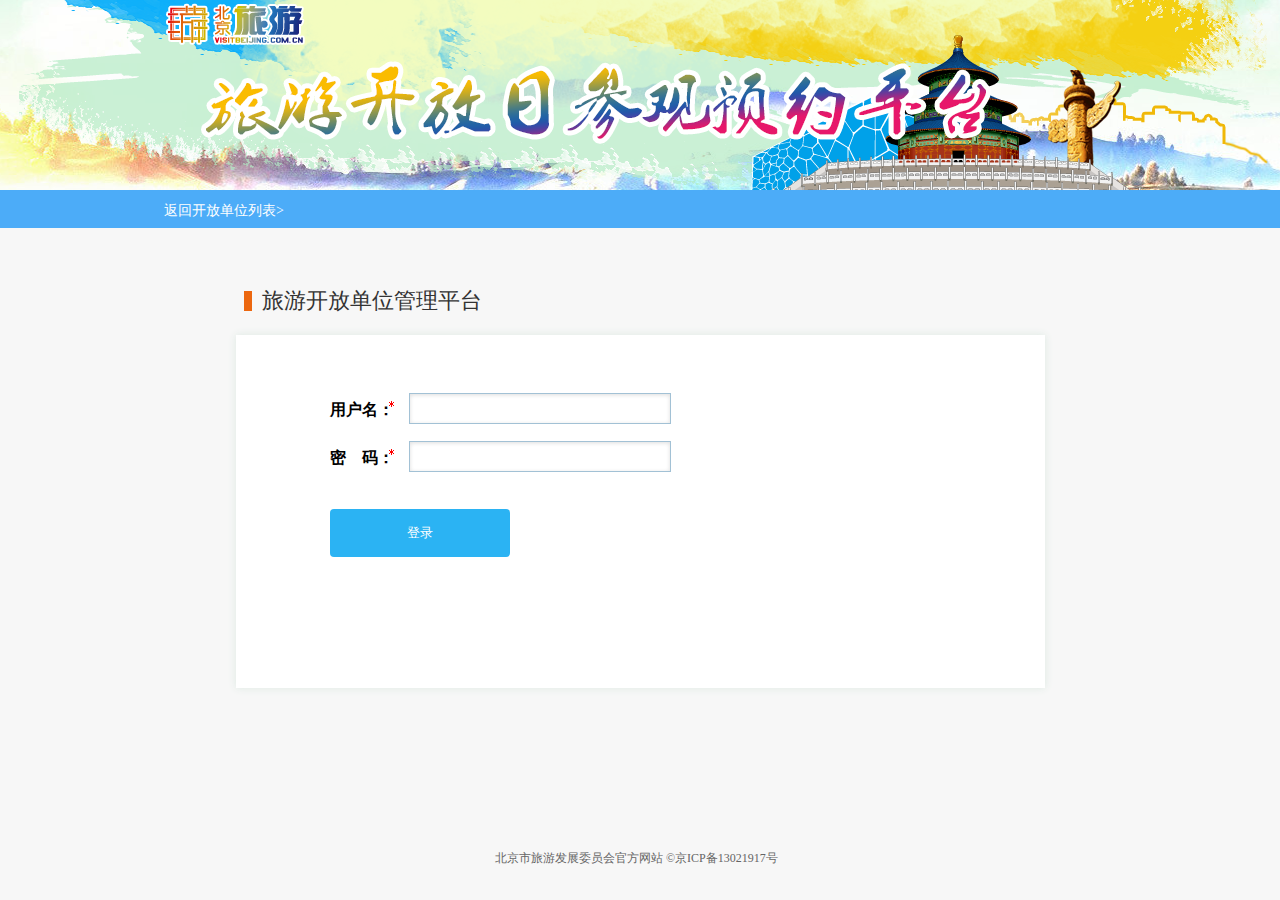
<file: 北京旅游网/denglu.html>
<!DOCTYPE html>
<html lang="en">
<head>
	<meta charset="UTF-8">
	<title>登录</title>
	<link rel="stylesheet" type="text/css" href="css/styledl.css">
</head>
<body>
		<div class="header">
		<h1>北京旅游</h1>
	</div>
	<div class="login">
		<div class="wrap gWidth clearfix"> 
			<a href="index.html" class="sign">返回开放单位列表></a>
		</div>
	</div>
	<div class="content">
		<div class="box">
		<div class="wrap"></div>
		<h2>旅游开放单位管理平台</h2></div>
		<div class="nei">
	<form action="ykkfgl.html">
		<p><span class="span1">用户名：</span><input type="text" name="yhm" value="" class="input1"></p>
		<p><span class="span1">密<span class="juli">码</span>：</span><input type="password" name="mm" value="" class="input1"></p>
		<input type="submit" name="" value="登录" class="input2">
	</form></div></div>
	<div class="fooder gWidth">
		<p><a href="###">北京市旅游发展委员会官方网站</a> <a href="###">©京ICP备13021917号</a></p>
	</div>
</body>
</html>
</file>
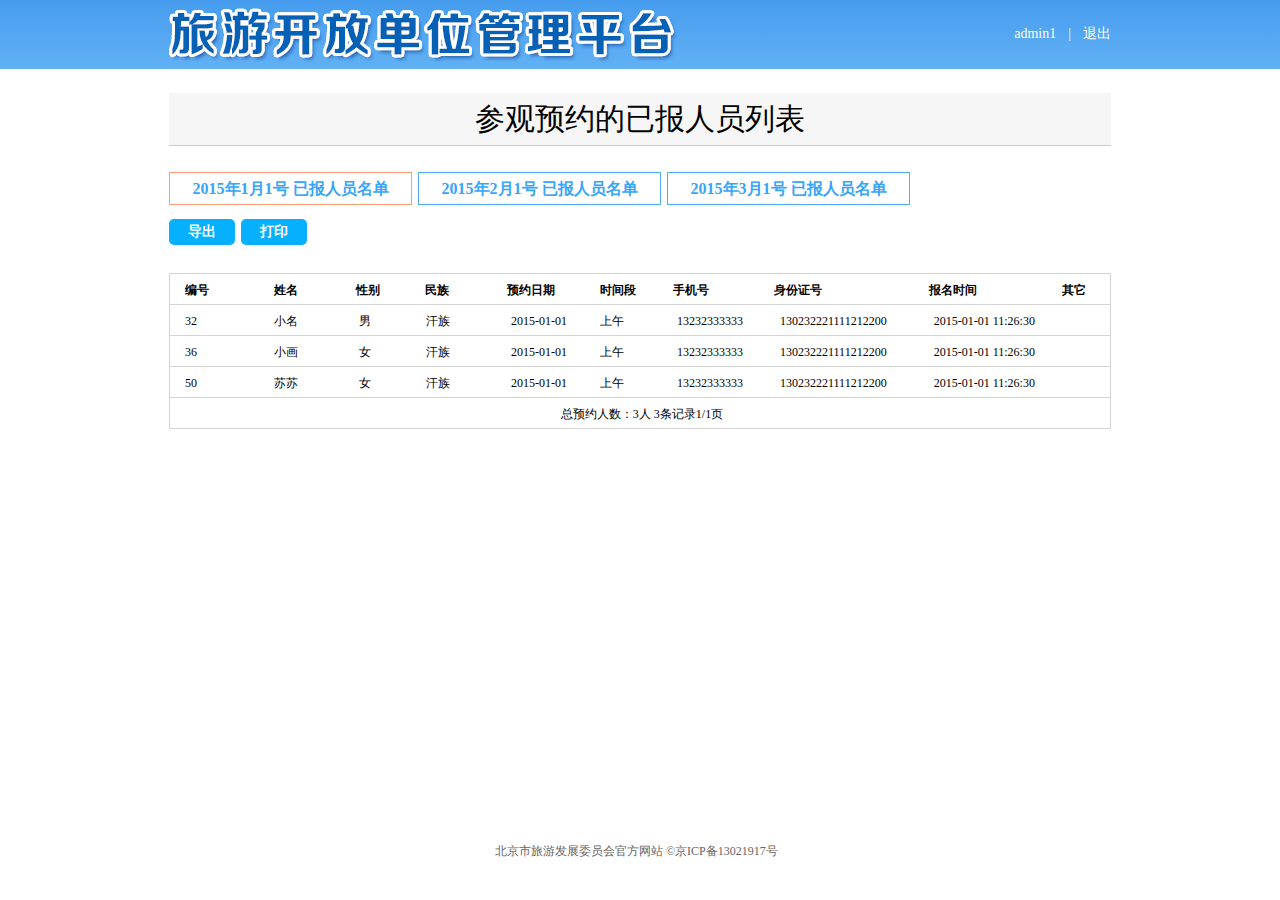
<file: 北京旅游网/htlbdy.html>
<!DOCTYPE html>
<html lang="en">
<head>
	<meta charset="UTF-8">
	<title>后台打印</title>
	<link rel="stylesheet" href="css/stylehtdy.css">
</head>
<body>
		<div class="header">
		<div class="wrap gWidth clearfix">
			<div class="wleft">
				<img src="images/ykheader.png" alt="游客开放管理频道">
			</div>
			<div class="wright">
				admin1<span>|</span><a href="denglu.html">退出</a>
			</div>
		</div>
	</div>
	<div class="content gWidth">
		<h2>参观预约的已报人员列表</h2>
		<ul class=" ul clearfix">
			<li class="hover">2015年1月1号 已报人员名单</li>
			<li>2015年2月1号 已报人员名单</li>
			<li>2015年3月1号 已报人员名单</li>
		</ul>
		<form action="">
			<input type="button" name="" value="导出" class="input1">
			<input type="button" name="" value="打印" class="input1">
		</form>
		<div class="neirong">
			<table class="act">
				<tr>
					<th class="th1">编号</th>
					<th class="th2">姓名</th>
					<th class="th3">性别</th>
					<th class="th4">民族</th>
					<th class="th5">预约日期</th>
					<th class="th6">时间段</th>
					<th class="th7">手机号</th>
					<th class="th8">身份证号</th>
					<th class="th9">报名时间</th>
					<th class="th10">其它</th>
				</tr>
				<tr>
					<td class="td1">32</td>
					<td class="td2">小名</td>
					<td class="td3">男</td>
					<td class="td4">汗族</td>
					<td class="td5">2015-01-01</td>
					<td class="td6">上午</td>
					<td class="td7">13232333333</td>
					<td class="td8">130232221111212200</td>
					<td class="td9">2015-01-01 11:26:30</td>
				</tr>
					<tr>
					<td class="td1">36</td>
					<td class="td2">小画</td>
					<td class="td3">女</td>
					<td class="td4">汗族</td>
					<td class="td5">2015-01-01</td>
					<td class="td6">上午</td>
					<td class="td7">13232333333</td>
					<td class="td8">130232221111212200</td>
					<td class="td9">2015-01-01 11:26:30</td>
				</tr>
					<tr>
					<td class="td1">50</td>
					<td class="td2">苏苏</td>
					<td class="td3">女</td>
					<td class="td4">汗族</td>
					<td class="td5">2015-01-01</td>
					<td class="td6">上午</td>
					<td class="td7">13232333333</td>
					<td class="td8">130232221111212200</td>
					<td class="td9">2015-01-01 11:26:30</td>
				</tr>
				<tr>
					<td class="td10">总预约人数：3人 3条记录1/1页</td>
				</tr>
			</table>
			<table>
				<tr>
					<th class="th1">编号</th>
					<th class="th2">姓名</th>
					<th class="th3">性别</th>
					<th class="th4">民族</th>
					<th class="th5">预约日期</th>
					<th class="th6">时间段</th>
					<th class="th7">手机号</th>
					<th class="th8">身份证号</th>
					<th class="th9">报名时间</th>
					<th class="th10">其它</th>
				</tr>
				<tr>
					<td class="td1">32</td>
					<td class="td2">小名</td>
					<td class="td3">男</td>
					<td class="td4">汗族</td>
					<td class="td5">2015-02-01</td>
					<td class="td6">下午</td>
					<td class="td7">13232333333</td>
					<td class="td8">130232221111212200</td>
					<td class="td9">2015-02-01 11:26:30</td>
				</tr>
					<tr>
					<td class="td1">36</td>
					<td class="td2">小画</td>
					<td class="td3">女</td>
					<td class="td4">汗族</td>
					<td class="td5">2015-02-01</td>
					<td class="td6">下午</td>
					<td class="td7">13232333333</td>
					<td class="td8">130232221111212200</td>
					<td class="td9">2015-02-01 11:26:30</td>
				</tr>
					<tr>
					<td class="td1">50</td>
					<td class="td2">苏苏</td>
					<td class="td3">女</td>
					<td class="td4">汗族</td>
					<td class="td5">2015-02-01</td>
					<td class="td6">下午</td>
					<td class="td7">13232333333</td>
					<td class="td8">130232221111212200</td>
					<td class="td9">2014-02-01 11:26:30</td>
				</tr>
				<tr>
					<td class="td10">总预约人数：3人 3条记录1/1页</td>
				</tr>
			</table>
			<table>
				<tr>
					<th class="th1">编号</th>
					<th class="th2">姓名</th>
					<th class="th3">性别</th>
					<th class="th4">民族</th>
					<th class="th5">预约日期</th>
					<th class="th6">时间段</th>
					<th class="th7">手机号</th>
					<th class="th8">身份证号</th>
					<th class="th9">报名时间</th>
					<th class="th10">其它</th>
				</tr>
				<tr>
					<td class="td1">32</td>
					<td class="td2">小名</td>
					<td class="td3">男</td>
					<td class="td4">汗族</td>
					<td class="td5">2015-03-01</td>
					<td class="td6">上午</td>
					<td class="td7">13232333333</td>
					<td class="td8">130232221111212200</td>
					<td class="td9">2015-3-01 11:26:30</td>
				</tr>
					<tr>
					<td class="td1">36</td>
					<td class="td2">小画</td>
					<td class="td3">女</td>
					<td class="td4">汗族</td>
					<td class="td5">2015-03-01</td>
					<td class="td6">上午</td>
					<td class="td7">13232333333</td>
					<td class="td8">130232221111212200</td>
					<td class="td9">2015-3-01 11:26:30</td>
				</tr>
					<tr>
					<td class="td1">50</td>
					<td class="td2">苏苏</td>
					<td class="td3">女</td>
					<td class="td4">汗族</td>
					<td class="td5">2015-03-01</td>
					<td class="td6">上午</td>
					<td class="td7">13232333333</td>
					<td class="td8">130232221111212200</td>
					<td class="td9">2015-3-01 11:26:30</td>
				</tr>
				<tr>
					<td class="td10">总预约人数：3人 3条记录1/1页</td>
				</tr>
			</table>
		</div>
	</div>
<div class="fooder gWidth">
		<p><a href="###">北京市旅游发展委员会官方网站</a> <a href="###">©京ICP备13021917号</a></p>
	</div>
	<script>
		var ul= document.getElementsByClassName('ul')[0];
		var lis=ul.getElementsByTagName('li');
		var neirong=document.getElementsByClassName('neirong')[0];
		var tables=neirong.getElementsByTagName('table');
		for(var i=0;i<lis.length;i++){
		lis[i].index=i;
		lis[i].onclick=function(){
			for(var i=0;i<lis.length;i++){
				lis[i].className='';
			}
			for(var i=0;i<tables.length;i++){
				tables[i].className='';
			}
			this.className='hover';
			tables[this.index].className='act';
		}
	}
	</script>
</body>
</html>
</file>
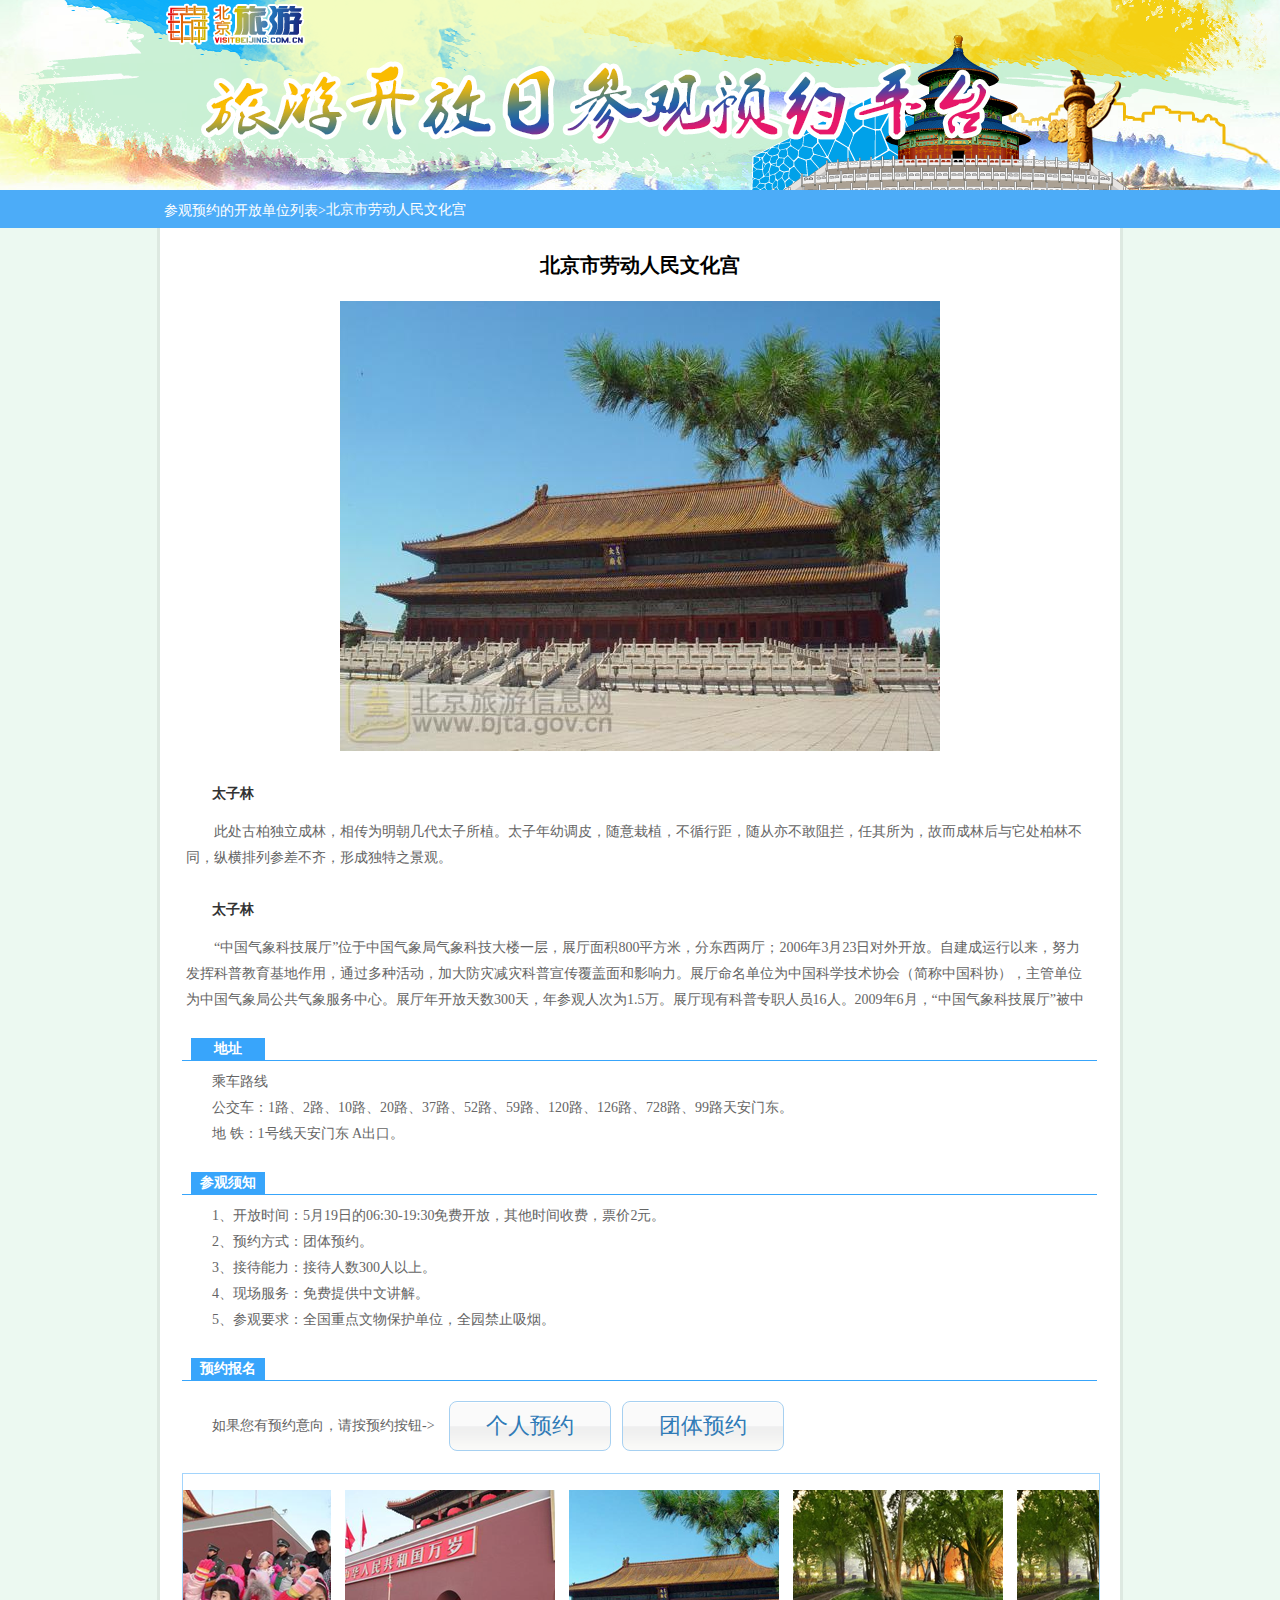
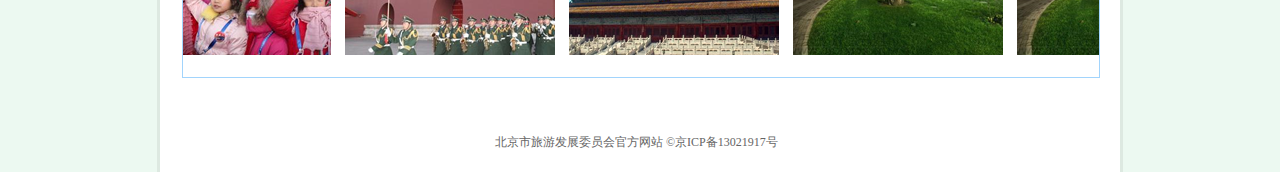
<file: 北京旅游网/wz.html>
<!DOCTYPE html>
<html lang="en">
<head>
	<meta charset="UTF-8">
	<title>游客开放日</title>
	<link rel="stylesheet"  href="css/stykewz.css">
</head>
<body>
	<div class="header">
		<h1>北京旅游</h1>
	</div>
	<div class="login">
		<div class="wrap gWidth clearfix"> 
			<a href="index.html" class="sign">参观预约的开放单位列表></a>
			<span>北京市劳动人民文化宫</span>
		</div>
	</div>
	<div class="content">
		<div class="container gWidth">
			<div class="wrap">
				<h2>北京市劳动人民文化宫</h2>
				<img src="images/wztupian.png" alt="北京旅游网">
			</div>
			<div class="wrap2">
				<h3>太子林</h3>
				<p>此处古柏独立成林，相传为明朝几代太子所植。太子年幼调皮，随意栽植，不循行距，随从亦不敢阻拦，任其所为，故而成林后与它处柏林不同，纵横排列参差不齐，形成独特之景观。</p>
			</div>
			<div class="wrap2">
				<h3>太子林</h3>
				<p>“中国气象科技展厅”位于中国气象局气象科技大楼一层，展厅面积800平方米，分东西两厅；2006年3月23日对外开放。自建成运行以来，努力发挥科普教育基地作用，通过多种活动，加大防灾减灾科普宣传覆盖面和影响力。展厅命名单位为中国科学技术协会（简称中国科协），主管单位为中国气象局公共气象服务中心。展厅年开放天数300天，年参观人次为1.5万。展厅现有科普专职人员16人。2009年6月，“中国气象科技展厅”被中</p>
			</div>
			<div class="wrap3">
				<div class="whead">
				<h3>地址</h3>
				</div>
				<ul class="neirong">
					<li>乘车路线</li>
					<li>公交车：1路、2路、10路、20路、37路、52路、59路、120路、126路、728路、99路天安门东。</li>
					<li>地 铁：1号线天安门东 A出口。</li>
				</ul>
			</div>
			<div class="wrap3">
				<div class="whead">
				<h3>参观须知</h3>
				</div>
				<ul class="neirong">
					<li>1、开放时间：5月19日的06:30-19:30免费开放，其他时间收费，票价2元。</li>
					<li>2、预约方式：团体预约。</li>
					<li>3、接待能力：接待人数300人以上。</li>
					<li>4、现场服务：免费提供中文讲解。</li>
					<li>5、参观要求：全国重点文物保护单位，全园禁止吸烟。</li>
				</ul>
			</div>
				<div class="wrap3">
				<div class="whead">
				<h3>预约报名</h3>
				</div>
				<div class="neirong">
					<p class="clearfix">
						<span>如果您有预约意向，请按预约按钮-></span>
						<a href="yuyue.html">个人预约</a>
						<a href="yuyue.html">团体预约</a>
						</p>
				</div>
			</div>
			<div class="wrap4">
				<div class="img1 clearfix">
				<a href="###"><img src="images/wz dibutu.png" alt="北京旅游网"></a>
				<a href="###"><img src="images/wzdibutu2.png" alt="北京旅游网"></a>
				<a href="###"><img src="images/wzdibutu3.png" alt="北京旅游网"></a>
				<a href="###"><img src="images/wzdibutu4.png" alt="北京旅游网"></a>
				<a href="###"><img src="images/wzdibutu4.png" alt="北京旅游网"></a>
			</div>
			</div>
				<div class="fooder">
		<p><a href="###">北京市旅游发展委员会官方网站</a> <a href="###">©京ICP备13021917号</a></p>
	</div>
		</div>
	</div>
	<script>
		var t=null;
		var speed=10;
		var img1=document.getElementsByClassName('img1')[0];
		var img1Width=img1.offsetWidth;
		img1.style.width=img1Width*2+'px';
		img1.innerHTML+=img1.innerHTML;
		function move(){
		var img1Left=img1.offsetLeft;
		if(img1Left==-img1Width){
			img1.style.left='0px';
		}else{
			img1.style.left=--img1Left+'px';
		}
	}
	img1.onmouseover=function(){
		clearInterval(t);
	}
	img1.onmouseout=function(){
		t=setInterval(move,speed);
	}
	img1.onmouseout();
	</script>
</body>
</html>
</file>
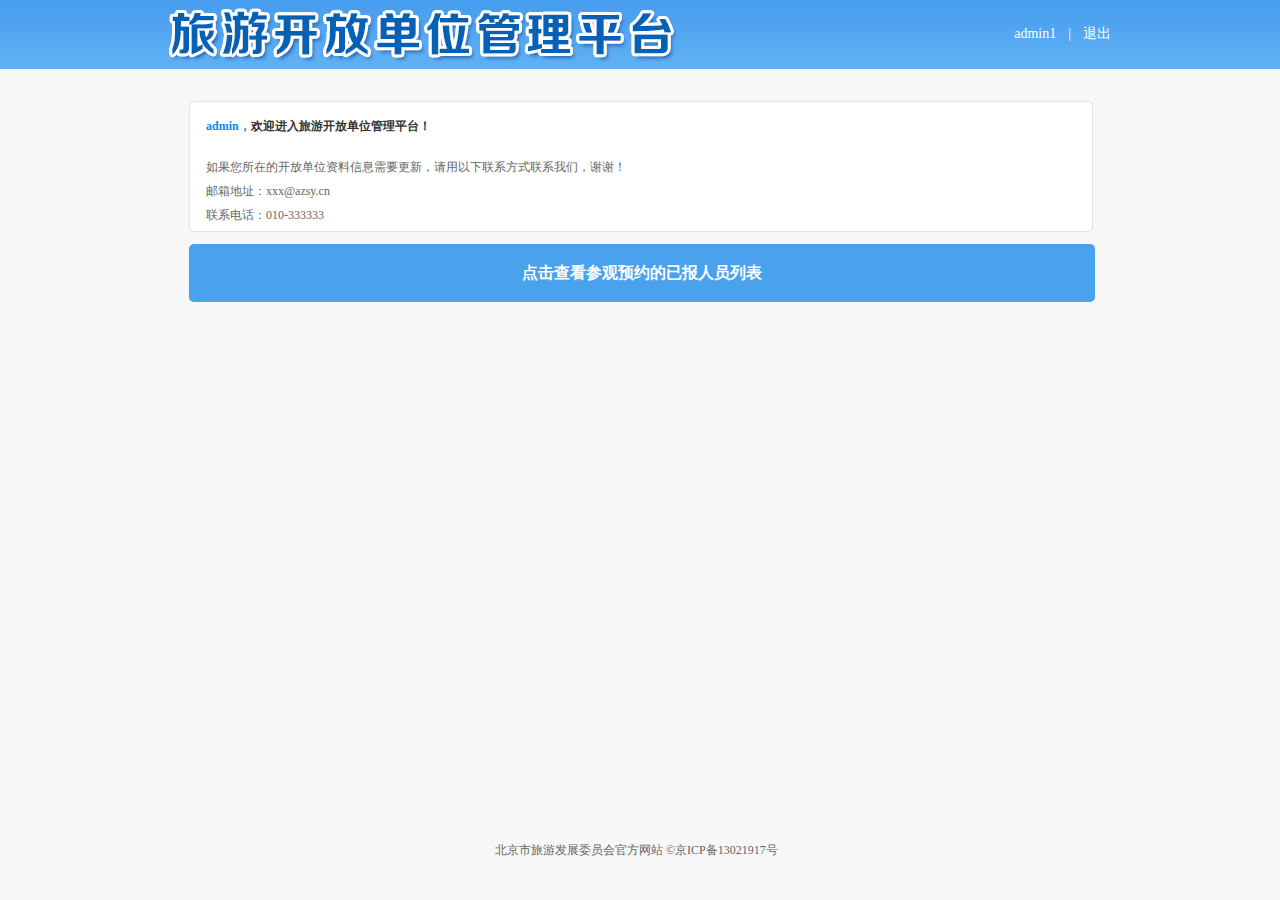
<file: 北京旅游网/ykkfgl.html>
<!DOCTYPE html>
<html lang="en">
<head>
	<meta charset="UTF-8">
	<title>游客开放管理频道</title>
	<link rel="stylesheet" href="css/styleyk.css">
</head>
<body>
	<div class="header">
		<div class="wrap gWidth clearfix">
			<div class="wleft">
				<img src="images/ykheader.png" alt="游客开放管理频道">
			</div>
			<div class="wright">
				admin1<span>|</span><a href="denglu.html">退出</a>
			</div>
		</div>
	</div>
	<div class="content gWidth">
		<div class="container">
			<h2><span>admin，</span>欢迎进入旅游开放单位管理平台！</h2>
			<ul>
				<li>如果您所在的开放单位资料信息需要更新，请用以下联系方式联系我们，谢谢！</li>
				<li>邮箱地址：xxx@azsy.cn</li>
				<li>联系电话：010-333333</li>
			</ul>
		</div>
		<a href="htlbdy.html">点击查看参观预约的已报人员列表</a>
	</div>
		<div class="fooder gWidth">
		<p><a href="###">北京市旅游发展委员会官方网站</a> <a href="###">©京ICP备13021917号</a></p>
	</div>
</body>
</html>
</file>
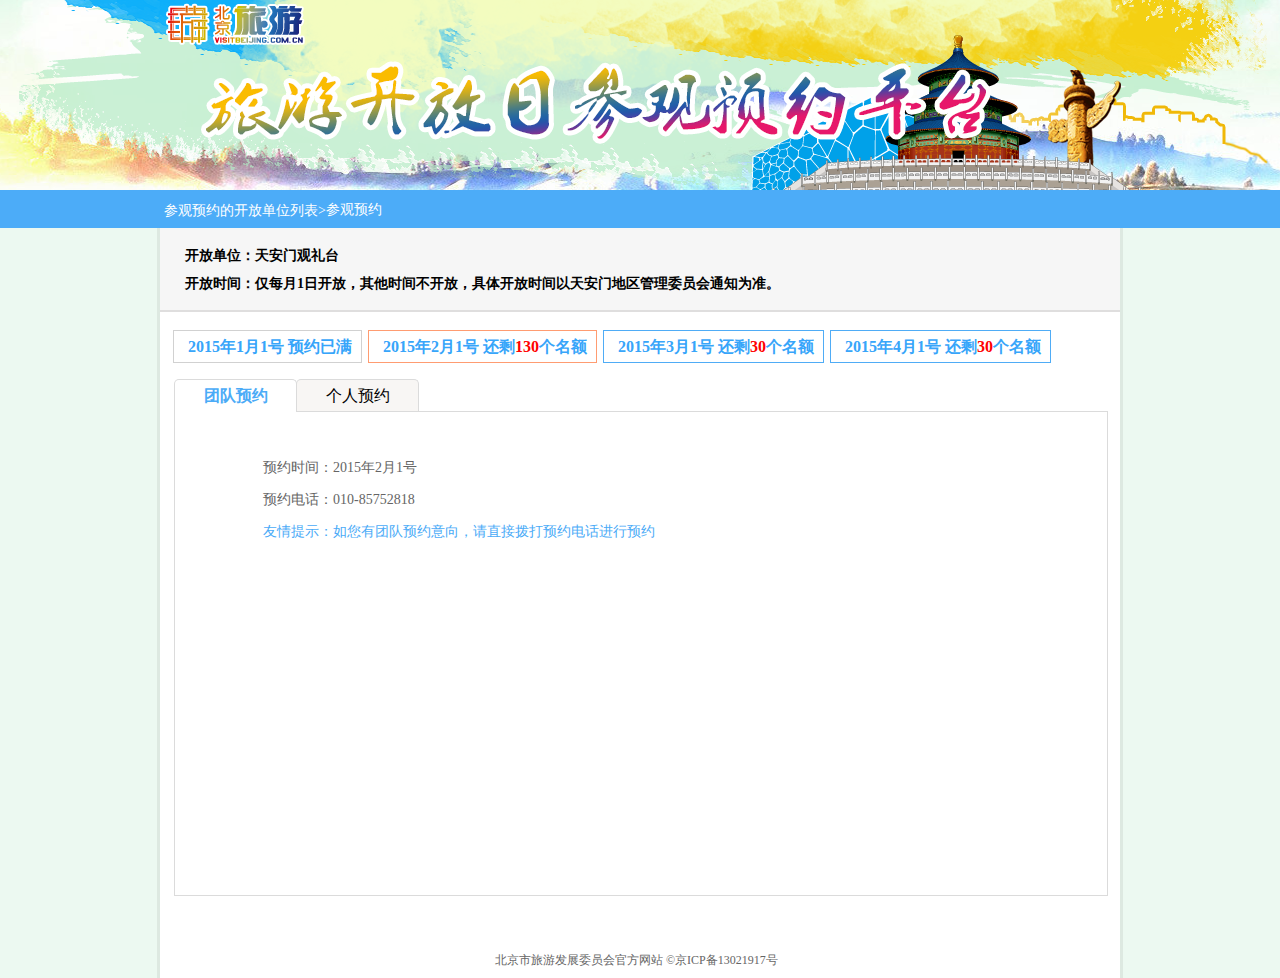
<file: 北京旅游网/yuyue.html>
<!DOCTYPE html>
<html lang="en">
<head>
	<meta charset="UTF-8">
	<title>预约</title>
	<link rel="stylesheet" href="css/styleyy.css">
</head>
<body>
		<div class="header">
		<h1>北京旅游</h1>
	</div>
	<div class="login">
		<div class="wrap gWidth clearfix">
			<a href="index.html" class="sign">参观预约的开放单位列表></a>
			<span>参观预约</span>
		</div>
	</div>
	<div class="content">
		<div class="container gWidth">
			<div class="wrap">
				<p>开放单位：天安门观礼台</p>
				<p>开放时间：仅每月1日开放，其他时间不开放，具体开放时间以天安门地区管理委员会通知为准。</p>
			</div>
			<ul class="list clearfix">
				<li class="li1">2015年1月1号 预约已满</li>
				<li class="li2 act">2015年2月1号 还剩<span>130</span>个名额</li>
				<li class="li2">2015年3月1号 还剩<span>30</span>个名额</li>
				<li class="li2">2015年4月1号 还剩<span>30</span>个名额</li>
			</ul>
			<div class="neirong">
				<ul class="agin clearfix">
					<li class="hover">团队预约</li>
					<li >个人预约</li>
				</ul>
				<div class="main actve">
					<ul class="list1">
						<li>预约时间：2015年2月1号</li>
						<li>预约电话：010-85752818</li>
						<li class="li1">友情提示：如您有团队预约意向，请直接拨打预约电话进行预约</li>
					</ul>
					</div>
					<div class="main">
					<form action="" method="post">
						<p class="spp">预约时间：<span class="sp">2015年2月1号</span></p>
						<p>预约时间：
							<select class="select1">
							<option value="10" selected>上午</option>
							<option value="20">下午</option>
						</select>
						</p>
						<p class="p1">姓名：
							<input type="text" name="" class="input1" value="" placeholder="请输入预约人的姓名">
						</p>
						<p class="p1">性别：
						<input type="radio" value="1" name="usex" checked class="input2">男
						<input type="radio" value="0" name="usex" class="input2" >女
					</p>
					<p class="p1">民族：
						<input type="text" name="" value="" class="input3">
						<span class="span1"><span class="span2">请输入正确的民族</span></span>
					</p>
					<p class="p2">手机号：
						<input type="text" name="" value="" class="input4" placeholder="请输入正确的手机号">
						<span class="span1"><span class="span2">请输入正确的手机号</span></span>
					</p>
						<p class="p2">验证码：
						<input type="text" name="" value="" class="input4">
						<input type="button" name="" class="button1" value="获取验证码">
					</p>
					<p>身份证号：
						<input type="text" name="" value="" class="input5" placeholder="请输入正确的身份证">
						<span class="span3">请核对您的身份证号码，确保正确</span>
						<span class="span1"><span class="span2">请输入合法的身份证号码</span></span>
					</p>
					<p class="p2"><input type="submit" name="" value="提 交" class="submit1"></p>
					</form>
			</div>
		</div>
			<div class="fooder gWidth">
		<p><a href="###">北京市旅游发展委员会官方网站</a> <a href="###">©京ICP备13021917号</a></p>
	</div>
		</div>
	</div>
	<script>
		var agin=document.getElementsByClassName('agin')[0];
		var lis=agin.getElementsByTagName('li');
		var neirong=document.getElementsByClassName('neirong')[0];
		var mains=neirong.getElementsByClassName('main');
		for(var i=0;i<lis.length;i++){
	lis[i].index=i;
	lis[i].onclick=function(){
		for(var i=0;i<lis.length;i++){
				lis[i].className='';
			}
			for(var i=0;i<mains.length;i++){
				mains[i].className='main';
			}
			this.className='hover';
			mains[this.index].className='main actve';
	}
}
		var shuzu=['预约时间：2015年2月1号','预约时间：2015年3月1号','预约时间：2015年4月1号'];
		var shuzu2=['2015年2月1号','2015年3月1号','2015年4月1号'];
		var list=document.getElementsByClassName('list')[0];
		var li2=list.getElementsByClassName('li2');
		var list1=document.getElementsByClassName('list1')[0];
		var li=list1.getElementsByTagName('li')[0];
		var p=document.getElementsByClassName('sp')[0];
		for(var i=0;i<li2.length;i++){
	li2[i].index=i;
	li2[i].onclick=function(){
		for(var i=0;i<li2.length;i++){
				li2[i].className='li2';
			}
			this.className='li2 act';
			li.innerHTML=shuzu[this.index];
			p.innerHTML=shuzu2[this.index];
		}
	}

	</script>
</body>
</html>
</file>
<file: 利达集团/css/style.css>
body,div,h1,h2,h3,ul,li,a,span,p,img{
		margin: 0;
		padding: 0;
		font-family: 微软雅黑;
		font-size: 12px;
	}
	a{
		text-decoration: none;
	}
	ul{
		list-style: none;
	}
	img{
		display: block;
		vertical-align: middle;
	}
	a img{
		border: none;
	}
	.box{
		width: 1440px;
		margin: 0 auto;
	}
	.clearfix::after{
		content: '';
		clear: both;
		display: block;
	}

	/* 头部 */

	.top{
		width: 100%;
		height: 33px;
		background: url('../images/top.jpg') no-repeat top;
		background-size: 100% 5px;
	}
	.box .location{
		width: 138px;
		height: 12px;
		float: right;
		margin-top: -12px;
		margin-right: 223px;
		color: #407FBD;
		line-height: 12px;
		background: url('../images/选择.jpg') no-repeat right center;
	}
	.box .location .guoqi{
		background: url('../images/guoqi.jpg') no-repeat left;
		margin-left: 10px;
		padding-left: 26px;
		color: #333;
	}
	.header{
		width: 1440px;
		margin-bottom: 39px;
	}
	.header .logo{
		float: left;
		margin-left: 169px;
		width: 229px;
		height: 66px;
		background: url('../images/logo.jpg') no-repeat ;
	}
	.header .nav{
		float: right;
		margin-top: 42px;
		margin-right: 251px;
		line-height: 27px;
	}
	.header .nav a{
		color: #2f2f2f;
		font-size: 18px;
	}
	.header .nav span{
		color: #4394CB;
		font-size: 16px;
		margin-left: 24px;
		margin-right: 24px;
		padding-bottom: 2px;
	}

	/* banner */

	.banner{
		margin: 0 auto;
		width: 100%;
		height: 392px;
		margin-bottom: 23px;
		position: relative;
		overflow: hidden;
	}
	.banner ul{
		width: 400%;
		height: 392px;
		position: absolute;
		top: 0;
	}
	.banner ul li{
		width: 100%;
		height: 392px;
		float: left;
	}
	.banner ul li img{
		width: 25%;
		height: 100%;
	}
	.banner .buttons{
		text-align: center;
		width: 100%;
		height: 38px;
		background-color: rgba(0,0,0, .3);
		opacity: 1;
		position: absolute;
		bottom: 0;
	}
	.banner .buttons span{
		display: inline-block;
		width: 14px;
		height: 14px;
		font-size: 0;
		border: 3px solid #909090;
		border-radius: 50%;
		background-color: #fff;
		cursor: pointer;
		margin: 12px 13px;
	}
	.banner .buttons span.act,.banner .buttons span:hover{
		border: 3px solid #F99D1C;
		background-color: #F99D1C;
	}

	/* 内容 */

	.body{
		width: 996px;
		margin: 0 auto;
	}
	.body .column{
		width: 984px;
		border: 1px solid #E7E7E7;
		margin-bottom: 22px;
		border-radius: 6px;
		padding: 10px 0 10px 12px;
		box-shadow: 1px 3px 1px #F7F7F7;
	}


	/* 第一板块 */

	.body .column .zjwm_left{
		width: 437px;
		height: 186px;
		float: left;
	}
	.body .column .zjwm_right{
		width: 514px;
		height: 186px;
		margin-right: 6px;
		float: right;
	}
	.body .column .zjwm_left .column_head{
		display: inline-block;
		padding-top: 3px;
		padding-left: 13px;
		line-height: 26px;
		font-size: 14px;
		width: 412px;
		border-bottom: 1px dashed #C0C0C0;
		background: url('../images/dian.jpg') no-repeat left center;
	}
	.body .column .zjwm_left .column_head p{
		display: inline-block;
		margin-left: 11px;
		color: #2069B2;
	}
	.body .column .zjwm_left .column_head a{
		display: inline-block;
		width: 44px;
		height: 10px;
		margin-left: 238px;
		background: url('../images/more.jpg') no-repeat right ;
	}
	.body .column .zjwm_left .content{
	}
	.body .column .zjwm_left .content .img{
		float: left;
		width: 131px;
		height: 92px;
		margin-top: 6px;
		margin-right: 12px;
		margin-bottom: 0px;
		text-align: center;
		border: 1px solid #F2DDCB;
	}
	.body .column .zjwm_left .content .img::after{
		content: '';
		display: inline-block;
		height: 100%;
		vertical-align: middle;
	}
	.body .column .zjwm_left .content .img img{
		display: inline-block;
		vertical-align: middle;
	}
	.body .column .zjwm_left .content p{
		text-indent: 2em;
		margin-top: 6px;
		line-height: 27px;
	}
</file>
<file: 北京旅游网/css/style.css>
body,h1,h2,h3,ul,a,p,span{
	margin: 0;
	padding: 0;
}
ul{
	list-style: none;
}
a{
	text-decoration: none;
}
img{
	vertical-align: middle;
}
.clearfix::after{
	display: block;
	content: '';
	clear: both;
}
.yinying::after{
	content: '';
	position: absolute;
	width:7px ;
	height: 250px;
	background: url('../images/indexyinying.png') no-repeat;
	top: 0px;
	left: 473px;
}
.gWidth{
	width: 960px;
	margin-left: auto;
	margin-right: auto;
}
.header{
	height: 190px;
	background: url('../images/indexheadertu.png')no-repeat center;
}
.header h1{
	text-indent: -9999px;
	font-size: 0;
}
.login{
	height:38px ;
	background: #4CACF8;
}
.login .wrap a{
	font-family: 宋体;
	font-size: 14px;
	color: #FFFFFF;
	float: left;
}
.login .wrap .sign{
	margin-top: 12px;
	margin-left: 4px;
}
.login .wrap .sign2{
	width: 127px;
	background:#fff ;
	float: right;
	margin-top: 6px;
	color: #025AAF;
	text-align: center;
	height: 32px;
	line-height: 32px;
	border-radius: 6px 6px 0 0;
	font-weight: bold;
}
.rongqi{
	width: 968px;
	margin-left: auto;
	margin-right: auto;
	background: url('../images/indexxiaoyinying.png');
}
.region{
	background: #F6F6F6;
	padding-top: 22px;
	padding-bottom: 11px;
	border-bottom: 2px solid #DFDEDE;
}
.region .units{
	float: left;
	margin-top: 7px;
	padding-top: 4px;
	padding-bottom: 4px;
	background: url('../images/indexdingweitubiao.png') no-repeat left;
	padding-left: 22px;
	margin-left: 16px;
	color: #0D89E9;
	font-weight: bold;
}
.region .reg{
	width: 840px;
	float: right;
	margin-left: 14px;
}
.region .reg li{
	float: left;
	font-size: 0;
	margin: 0 14px 10px 14px;
}
.region .reg li a{
	font-family: 宋体;
	font-size: 14px;
	color: #333333;
}
.content{
	background: #FFFFFF;
	border-bottom: 1px solid #CBD2CD;
}
.content .wrap{
	border-bottom: 1px solid #F2F2F2;
}
.content .wrap:nth-child(4){
	border-bottom: none;
}
.content .wrap .cleft{
	width: 473px;
	float: left;
	padding-right: 31px;
	margin-top: 26px;
	padding-left: 26px;
	box-sizing: border-box;
	position: relative;
	padding-bottom: 18px;
}
.content .wrap .cleft img{
	float: left;
	margin-right: 18px;
}
.content .wrap .cleft .container{
	font-size: 0;
	height: 145px;
	position: relative;

}
.content .wrap .cleft .container h2{
	font-family: 宋体;
	color: #0D88E9;
	font-size: 14px;
	line-height: 20px;
	margin-bottom: 10px;
}
.content .wrap .cleft .container p{
	font-family: 宋体;
	font-size: 12px;
	color: #333333;
	margin-bottom: 8px;
}
.content .wrap .cleft .container a{
	font-family: 宋体;
	color: #FFFFFF;
	display: inline-block;
	height: 32px;
	font-size: 14px;
	text-align: center;
	line-height: 32px;
	border-radius: 5px;
	font-weight: bold;
}
.content .wrap .cleft .container a.sign{
	width: 85px;
	background-image: linear-gradient(to top, #F56C0E,#FF9612);
	border: 1px solid #E16704;
	margin-right: 10px;

}
.content .wrap .cleft .container a.sign2{
	width: 85px;
	background-image: linear-gradient(to top, #ABABAB,#B8B8B8);
	border: 1px solid #B0B0B0;
	cursor: not-allowed;

}
.content .wrap .cleft .container a.sign3{
	width: 184px;
	background-image: linear-gradient(to top, #59AD11,#70C20D);
	border: 1px solid #B0B0B0;
	margin-top: 5px;
	position: absolute;
	bottom: 0; right: 22px;
}
.content .wrap .cleft .neirong{
	margin-top: 7px;

}
.content .wrap .cleft .neirong li{
	font-family: 宋体;
	font-size: 12px;
	color: #656565;
	line-height: 22px;
}
.content .wrap .cleft .neirong li span{
	color: #FE0000;
}
.content .wrap .cleft .tiaozhuan{
	font-family: 宋体;
	font-size: 12px;
	color: #37A5FA;
	display: block;
	margin-top: 12px;
}
.content .wrap .cright{
	float: left;
	width: 480px;
	float: left;
	padding-right: 31px;
	margin-top: 26px;
	padding-left: 30px;
	box-sizing: border-box;
	padding-bottom: 18px;
}


.content .wrap .cright img{
	float: left;
	margin-right: 18px;
}
.content .wrap .cright .container{
	font-size: 0;
	position: relative;
	height: 145px;

}
.content .wrap .cright .container h2{
	font-family: 宋体;
	color: #0D88E9;
	font-size: 14px;
	line-height: 20px;
	margin-bottom: 10px;
}
.content .wrap .cright .container p{
	font-family: 宋体;
	font-size: 12px;
	color: #333333;
	margin-bottom: 8px;
}
.content .wrap .cright .container a{
	font-family: 宋体;
	color: #FFFFFF;
	display: inline-block;
	height: 32px;
	font-size: 14px;
	text-align: center;
	line-height: 32px;
	border-radius: 5px;
	font-weight: bold;
}
.content .wrap .cright .container .box{
	height: 34px;
	background: #fff;
}
.content .wrap .cright .container a.sign{
	width: 85px;
	background-image: linear-gradient(to top, #F56C0E,#FF9612);
	border: 1px solid #E16704;
	margin-right: 10px;

}
.content .wrap .cright .container a.sign2{
	width: 85px;
	background-image: linear-gradient(to top, #ABABAB,#B8B8B8);
	border: 1px solid #B0B0B0;

}
.content .wrap .cright .container a.sign3{
	width: 184px;
	background-image: linear-gradient(to top, #59AD11,#70C20D);
	border: 1px solid #B0B0B0;
	margin-top: 5px;
	position: absolute;
	bottom: 0; right: 25px;
}
.content .wrap .cright .container a.sign4{
	background-image: linear-gradient(to top, #2298EE,#2FA1F3);
	cursor: not-allowed;
}
.content .wrap .cright .neirong{
	margin-top: 7px;

}
.content .wrap .cright .neirong li{
	font-family: 宋体;
	font-size: 12px;
	color: #656565;
	line-height: 22px;
}
.content .wrap .cright .neirong li span{
	color: #FE0000;
}
.content .wrap .cright .tiaozhuan{
	font-family: 宋体;
	font-size: 12px;
	color: #37A5FA;
	display: block;
	margin-top: 12px;
}
.content .paging{
	width: 368px;
	font-size: 0;
	margin: 0 auto;

}
.content .paging a{
	display: inline-block;
	width: 27px;
	height: 25px;
	line-height: 25px;
	font-family: 宋体;
	font-size: 12px;
	text-align: center;
	border: 1px solid #D7D7D7;
	margin-right: 12px;
	margin-top: 15px;
	margin-bottom: 21px;
	color: #000000;
}
.content .paging a.act{
	background: #8AB923;
	color: #fff;
}
.content .paging a.a1{
	width: 67px;
}
.fooder  p{
	width: 290px;
	margin: 0  auto;
	font-family: 宋体;
	color: #656565;
	font-size: 12px;
	margin-top: 56px;
	margin-bottom: 17px;
}
.fooder  p a{
	color: #656565;
}
</file>
<file: 深圳社区家园网/css/style.css>
div, ul, li, h2, a, span, p, body{
		margin: 0;
		padding: 0;
		font-family: 微软雅黑;
		font-size: 12px;
	}
	a{
		text-decoration: none;
	}
	ul{
		list-style: none;
	}
	.clearfix::after{
		clear: both;
		display: block;
		content: '';
	}
	img{
		display: block;
	}
	i{
		vertical-align: middle;
		display: inline-block;
		background: url('../images/jlt.png') no-repeat;
	}
	body{
		background-color: #F1F1F1;
	}
	#box a:hover{
		color: #FF6600;
	}
	#box a span:hover{
		color: #FF6600;
	}
	#box .body .plates1 .column3 a:hover{
		color: #333;
	}
	.body .plates1 .column1 .img .dianxuan span:hover{
		width: 26px;
		height: 26px;
		border: 1px solid #FF6600;
		font-size: 16px;
		color: #FF6600;
		line-height: 26px;
	}
	#box .nav .main li a:hover{
		color: #FFFFFF;
		background-color: #13B5B1;
	}
	.body .plates2 .nav a li:hover{
		border-bottom: 2px solid #22ABA9;
		color: #22ABA9;
		height: 40px;
	}
	.body .plates3 .nav a li:hover{
		border-bottom: 2px solid #22ABA9;
		color: #22ABA9;
		height: 40px;
	}
	.body .plates4 .nav a li:hover{
		border-bottom: 2px solid #22ABA9;
		color: #22ABA9;
		height: 40px;
	}

	/* 网页 */

	/* 头部 */
	#box{
	}
	.header .banner{
		height: 403px;
		background: url('../images/banner.jpg') no-repeat center;
		background-size: 100% 100%;
	}
	.header .nav{
		background-color: #2F333F;
		height: 60px;
		text-align: center;
	}
	.header .nav .main{
		display: inline-block;
		width: 1000px;
	}
	.header .nav .main li a{
		width: 125px;
		height: 60px;
		display: block;
		color: #D2D2D2;
		line-height: 60px;
		font-size: 18px;
	}
	.header .nav .main li{
		float: left;
	}

	/* 身体 */

	.body{
		width: 1002px;
		margin: 0 auto;
	}

	/* 第一板块 */

	/* 左 */

	.body .plates1{
		margin-top: 21px;
		margin-bottom: 37px;
	}
	.body .plates1 .column1{
		width: 346px;
		padding: 12px;
		background-color: #FFF;
		float: left;
		margin-right: 15px;
	}
	.body .plates1 .column1 .img{
		width: 345px;
		height: 245px;
		position: relative;
	}
	.body .plates1 .column1 .img .dianxuan{
		width: 149px;
		position: absolute;
		right: 0;
		bottom: 10px;
	}
	.body .plates1 .column1 .img .dianxuan span{
		display: inline-block;
		vertical-align: bottom;
		cursor: pointer;
		text-align: center;
		margin-right: 6px;
		width: 17px;
		height: 17px;
		line-height: 17px;
		font-size: 10px;
		background-color: #333333;
		border: 1px solid #CCCCCC;
		color: #CCCCCC;
	}
	.body .plates1 .column1 .news{
		width: 331px;
		height: 30px;
		background-color: #333333;
		margin-top: 6px;
		padding-left: 14px;
		letter-spacing: 0.7px;
	}
	.body .plates1 .column1 .news a{
		font-size: 14px;
		line-height: 30px;
		color: #FF6600;
	}

	/* 中 */

	.body .plates1 .column2{
		width: 277px;
		padding: 3px 12px 6px 12px;
		background-color: #FFF;
		float: left;
		margin-right: 15px;
	}
	.body .plates1 .column2 h2{
		color: #04ABA7;
		border-bottom: 2px solid #33ABA9;
		font-size: 16px;
		line-height: 38px;
	}
	.msyw{
		width:19px;
		height:18px;
		background-position:-142px -504px;
		margin-right: 8px;
	}
	.body .plates1 .column2 a{
		float: right;
		color: #9F9F9F;
		font-weight: normal;
	}
	.body .plates1 .column2 .list{
		margin-top: 4px;
	}
	.body .plates1 .column2 .list li{
		color: #999999;
		text-align: right;
		font-size: 10px;
		line-height: 28px;
		width: 271px;
		background: url('../images/dian.jpg') no-repeat 6px center;
	}
	.body .plates1 .column2 .list li a{
		color: #333333;
		float: left;
		font-size: 14px;
		line-height: 28px;
		margin-left: 22px;
	}

	/* 右 */

	.body .plates1 .column3{
		width: 277px;
		padding: 11px 12px 14px 12px;
		float: left;
		background-color: #FFF;
	}
	.body .plates1 .column3 .rightsidebar1{
		width: 275px;
		height: 87px;
		background-color: #379BE9;
		border: 1px solid #E5E5E5;
		margin-bottom: 7px;
		position: relative;
	}
	.body .plates1 .column3 .rightsidebar2{
		width: 275px;
		height: 87px;
		background-color: #F28135;
		border: 1px solid #E5E5E5;
		margin-bottom: 6px;
		position: relative;
	}
	.body .plates1 .column3 .rightsidebar3{
		width: 275px;
		height: 87px;
		background-color: #E95858;
		border: 1px solid #E5E5E5;
		position: relative;
	}
	.body .plates1 .column3 a{
		font-size: 28px;
		line-height: 28px;
		color: #FFF;
		position: absolute;
		top: 21px;
		left: 108px;
	}
	.body .plates1 .column3 span{
		font-size: 14px;
		line-height: 14px;
		color: #FFF;
		position: absolute;
		top: 55px;
		left: 109px;
		letter-spacing: 0.6px;
	}
	.body .plates1 .column3 .span1{
		font-size: 12px;
		line-height: 12px;
		color: #FFF;
		position: absolute;
		top: 55px;
		left: 109px;
		letter-spacing: 0.2px;
	}
	.bsdt{
		width:55px;
		height:55px;
		margin: 16px 14px 0 39px;
		background-position:-75px -634px;
	}
	.wybs{
		width:55px;
		height:55px;
		margin: 16px 14px 0 39px;
		background-position:-10px -634px;
	}
	.gzzxx{
		width:55px;
		height:55px;
		margin: 16px 14px 0 39px;
		background-position:-76px -569px;
	}

	/* 第二版块 */

	.body .plates2{
		width: 1002px;
		background-color: #FFF;
		margin-bottom: 36px;
		position: relative;
	}

	/* 导航 */

	.sqzx{
		width:165px;
		height:64px;
		background-position:-10px -232px;
		position: absolute;
		left: 12px;
		top: -15px;
	}
	.wb{
		width:8px;
		height:15px;
		background-position:-42px -436px;
		position: absolute;
		left: 177px;
		top: -15px;
	}
	.body .plates2 .nav{
		width: 436px;
		height: 42px;
		text-align: center;
		padding-left: 62px;
		padding-top: 7px;
		margin-left: 177px;
	}
	.body .plates2 .nav a{
		color: #333333;
	}
	.body .plates2 .nav a li{
		width: 70px;
		font-size: 16px;
		line-height: 42px;
		margin-right: 32px;
		float: left;
	}
	.body .plates2 .nav a span{
		color: #B3B3B3;
		font-size: 12px;
		line-height: 42px;
		float: right;
	}

	/* 左 */

	.body .plates2 .plates2_left{
		float: left;
	}
	.body .plates2 .plates2_left .column .news{
		width: 659px;
		margin-top: 12px;
		margin-left: 12px;
		float: left;
	}
	.body .plates2 .plates2_left .column .news .hot{
		margin-top: 9px;
		float: left;
	}
	.body .plates2 .plates2_left .column .news .hot p{
		margin-top: 11px;
	}
	.body .plates2 .plates2_left .column .news .hot a{
		font-size: 14px;
		line-height: 14px;
		margin-left: 3px;
		color: #FF6600;
	}
	.body .plates2 .plates2_left .column .news .list{
		float: right;
	}
	.body .plates2 .plates2_left .column .news .list li{
		font-size: 12px;
		line-height: 28px;
		color: #999999;
		text-align: right;
		width: 414px;
		background: url('../images/dian.jpg') no-repeat left center;
	}
	.body .plates2 .plates2_left .column .news .list li a{
		color: #333;
		font-size: 14px;
		line-height: 28px;
		margin-left: 16px;
		float: left;
	}
	.supera1{
		margin-bottom: 12px;
	}

	/* 右 */

	.body .plates2 .plates2_right{
		float: right;
		padding-right: 17px;
	}
	.body .plates2 .plates2_right h2{
		color: #04ABA7;
		border-bottom: 2px solid #33ABA9;
		font-size: 16px;
		line-height: 38px;
		margin-top: 4px;
	}
	.bszn{
		width:19px;
		height:19px;
		background-position:-142px -306px;
		margin-right: 8px;
	}
	.body .plates2 .plates2_right a{
		float: right;
		color: #9F9F9F;
		font-weight: normal;
	}
	.body .plates2 .plates2_right .list{
		margin-top: 10px;
	}
	.body .plates2 .plates2_right .list li{
		color: #999999;
		text-align: right;
		font-size: 10px;
		line-height: 28px;
		width: 277px;
		background: url('../images/yuandian.jpg') no-repeat 4px center;
	}
	.body .plates2 .plates2_right .list li a{
		color: #333333;
		float: left;
		font-size: 14px;
		line-height: 28px;
		margin-left: 25px;
	}

	/* 第三板块 */

	.body .plates3{
		width: 1002px;
		background-color: #FFF;
		position: relative;
		margin-bottom: 36px;
	}

	/* 导航 */

	.sqfw{
		width:165px;
		height:64px;
		background-position:-10px -158px;
		position: absolute;
		left: 12px;
		top: -15px;
	}
	.body .plates3 .plates3_left{
		float: left;
		width: 677px;
		padding-bottom: 12px;
	}
	.body .plates3 .plates3_left .nav{
		width: 438px;
		height: 42px;
		text-align: center;
		padding-left: 62px;
		padding-top: 7px;
		margin-left: 177px;
	}
	.body .plates3 .plates3_left .nav a{
		color: #333333;
	}
	.body .plates3 .plates3_left .nav a li{
		width: 70px;
		font-size: 16px;
		line-height: 42px;
		margin-right: 32px;
		float: left;
	}
	.body .plates3 .plates3_left .nav a span{
		color: #B3B3B3;
		font-size: 12px;
		line-height: 42px;
		float: right;
	}

	/* 左 */

	.body .plates3 .plates3_left .column{
		width: 672px;
		margin-top: 20px;
		margin-left: 12px;
	}
	.body .plates3 .plates3_left .column a{
		color: #333;
	}
	.body .plates3 .plates3_left .column .img{
		width: 105px;
		text-align: center;
		margin-right: 7px;
		float: left;
	}
	.body .plates3 .plates3_left .column .img p{
		font-size: 12px;
		line-height: 12px;
		margin-top: 9px;
		margin-bottom: 11px;
	}

	/* 右 */

	.body .plates3 .plates3_right{
		width: 277px;
		margin-right: 16px;
		float: right;
	}
	.body .plates3 .plates3_right h2{
		width: 277px;
		color: #04ABA7;
		border-bottom: 2px solid #33ABA9;
		font-size: 16px;
		line-height: 38px;
		margin-top: 4px;
	}
	.bmfw{
		width:22px;
		height:17px;
		background-position:-141px -569px;
		margin-right: 8px;
	}
	.body .plates3 .plates3_right a{
		float: right;
		color: #9F9F9F;
		font-weight: normal;
	}
	.body .plates3 .plates3_right .rightsidebar{
		margin-top: 17px;
	}
	.body .plates3 .plates3_right .rightsidebar li{
		width: 55px;
		height: 74px;
		margin-left: 16px;
		margin-right: 21px;
		margin-bottom: 12px;
		float: left;
	}
	.body .plates3 .plates3_right .rightsidebar li a{
		text-align: center;
		color: #333;
		font-size: 12px;
		float: left;
	}
	.body .plates3 .plates3_right .rightsidebar .super2 a{
		margin-left: 0;
		width: 63px;
	}
	.qfcx{
		width:56px;
		height:55px;
		background-position:-10px -569px;
	}
	.wzcx{
		width:56px;
		height:55px;
		background-position:-76px -504px;
	}
	.ghcx{
		width: 56px;
		height: 55px;
		background-position: -10px -504px;
	}
	.ybyp{
		width: 56px;
		height: 55px;
		background-position: -10px -373px;
	}
	.fwmm{
		width: 56px;
		height: 56px;
		background-position: -76px -306px;
	}
	.kszx{
		width: 56px;
		height: 56px;
		background-position: -10px -306px;
	}
	.zkgk{
		width: 56px;
		height: 56px;
		background-position: -76px -372px;
	}
	.gjlx{
		width: 56px;
		height: 55px;
		background-position: -10px -438px;
	}
	.zxczl{
		width: 56px;
		height: 56px;
		background-position: -76px -438px;
	}

	/* 第四板块 */

	.body .plates4{
		width: 1002px;
		background-color: #FFF;
		position: relative;
		margin-bottom: 36px;
	}

	/* 导航 */

	.hdjl{
		width:165px;
		height:64px;
		background-position:-10px -84px;
		position: absolute;
		left: 12px;
		top: -15px;
	}
	.body .plates4 .plates4_left{
		float: left;
		width: 677px;
	}
	.body .plates4 .plates4_left .nav{
		width: 438px;
		height: 42px;
		text-align: center;
		padding-left: 62px;
		padding-top: 7px;
		margin-left: 177px;
	}
	.body .plates4 .plates4_left .nav a{
		color: #333333;
	}
	.body .plates4 .plates4_left .nav a li{
		width: 70px;
		font-size: 16px;
		line-height: 42px;
		margin-right: 32px;
		float: left;
	}
	.body .plates4 .plates4_left .nav a span{
		color: #B3B3B3;
		font-size: 12px;
		line-height: 42px;
		float: right;
	}

	/* 左 */

	.body .plates4 .plates4_left .list{
		margin-top: 13px;
		margin-left: 12px;
	}
	.body .plates4 .plates4_left .list li{
		width: 660px;
		font-size: 12px;
		text-align: right;
		color: #999;
		line-height: 28px;
		padding-right: 5px;
		background: url('../images/dian.jpg') no-repeat 6px center;
	}
	.body .plates4 .plates4_left .list li a{
		float: left;
		color: #333;
		font-size: 14px;
		line-height: 28px;
		margin-left: 25px;
	}
	.body .plates4 .plates4_left .comments{
		width: 107px;
		height: 36px;
		border: 1px solid #FF6600;
		margin-top: 15px;
		margin-bottom: 14px;
		text-align: center;
		line-height: 36px;
		float: right;
	}
	.body .plates4 .plates4_left .comments a{
		font-size: 16px;
		color: #FF6600;
	}

	/* 右 */

	.body .plates4 .plates4_right{
		width: 277px;
		margin-right: 16px;
		float: right;
	}
	.body .plates4 .plates4_right h2{
		width: 277px;
		color: #04ABA7;
		border-bottom: 2px solid #33ABA9;
		font-size: 16px;
		line-height: 38px;
		margin-top: 4px;
	}
	.sqsp{
		width:22px;
		height:18px;
		background-position:-142px -438px;
		margin-right: 8px;
	}
	.body .plates4 .plates4_right a{
		float: right;
		color: #9F9F9F;
		font-weight: normal;
	}
	.body .plates4 .plates4_right .img{
		margin-top: 19px;
	}

	/* 第五板块 */

	.body .plates5{
		width: 1000px;
		background-color: #fff;
		margin-bottom: 20px;
		position: relative;
	}
	.sqtp{
		width:165px;
		height:64px;
		background-position:-10px -10px;
		position: absolute;
		left: 12px;
		top: -15px;
	}
	.body .plates5 .header{
		line-height: 38px;
		text-align: right;
		padding-top: 11px;
		padding-right: 13px;
	}
	.body .plates5 .header a{
		font-size: 12px;
		color: #9F9F9F;
	}
	.body .plates5 .column{
		margin-top: 12px;
		margin-left: 11px;
		text-align: center;
		cursor: pointer;
	}
	.body .plates5 .column .img{
		line-height: 30px;
		float: left;
		margin-right: 8px;
		margin-bottom: 8px;
	}

	/* 第六板块 */

	.body .plates6{
		width: 1000px;
		margin-bottom: 38px;
	}

	/* 左 */

	.body .plates6 .plates6_left{
		background-color: #fff;
		width: 663px;
		height: 328px;
		padding: 10px 10px 9px 11px;
		float: left;
	}

	/* 右 */

	.body .plates6 .plates6_right{
		width: 291px;
		background-color: #fff;
		padding-left: 10px;
		float: right;
	}
	.body .plates6 .plates6_right h2{
		width: 277px;
		color: #04ABA7;
		border-bottom: 2px solid #33ABA9;
		font-size: 16px;
		line-height: 38px;
		margin-top: 4px;
	}
	.lxwm{
		width:22px;
		height:18px;
		background-position:-142px -372px;
		margin-right: 8px;
	}
	.body .plates6_right p{
		margin: 15px 10px 16px 5px;
		font-size: 14px;
		line-height: 25px;
		text-indent: 2em;
	}
	.body .plates6_right a{
		font-size: 14px;
		color: #FF6600;
	}
	.body .plates6_right .list{
		width: 272px;
		height: 113px;
		border-top: 1px dashed #D2D2D2;
		margin: 0 14px 18px 5px;
		padding-top: 15px;
	}
	.body .plates6_right .list li{
		font-size: 14px;
		line-height: 25px;
		margin: 0;
		text-indent: 0;
	}
	.body .plates6_right .list span{
		font-weight: bold;
		font-size: 14px;
	}
	.body .plates6_right .list .span1{
		font-size: 12px;
		font-weight: normal;
	}

	/* 底部 */

	.footer{
		background-color: #22ABA9;
		text-align: center;
		color: #fff;
		line-height: 24px;
		padding-top: 35px;
		padding-bottom: 27px;
	}
	.footer a{
		color: #fff;
	}
</file>
<file: 联合传媒集团/css/style.css>
div,h1,h2,h3,a,ul,li,span,p,body,img{
		margin: 0;
		padding: 0;
		font-size: 12px;
		font-family: 微软雅黑;
	}
	a{
		text-decoration: none;
		color: #000;
	}
	ul{
		list-style: none;
	}
	img{
		display: block;
	}
	.clearfix{
		display: block;
		clear: both;
		content: '';
	}
	#box{
		width: 100%;
		margin: 0 auto;
	}
	.nav ul li a:hover{
		border-bottom: 2px solid #D11F2D;
	}

	/* 头部 */

	.header{
		height: 147px;
		width: 100%;
		background-color: 	#fff;
		border-top: 6px solid #CF0000;
	}
	.header .header_clear{
		width: 992px;
		height: 147px;
		margin-left: auto;
		margin-right: auto;
	}
	.header .header_left{
		float: left;
		position: relative;
	}
	.header .header_right{
		float: right;
		width: 260px;
		position: relative;
	}
	.header .logo{
		display: block;
		width: 330px;
		font-family: 黑体;
		font-size: 39px;
		line-height: 49px;
		background: url('../images/logo.jpg') no-repeat left center;
		padding-left: 78px;
		position: absolute;
		left: 0;
		top: 24px;
	}
	.header .p1{
		font-size: 13px;
		line-height: 18px;
		display: inline-block;
		width: 234px;
		height: 41px;
		border-left: #DEDEDE solid 2px;
		padding-left: 20px;
		position: absolute;
		top: 71px;
		left: 58px;
	}
	.header .p2{
		font-size: 13px;
		line-height: 18px;
		display: inline-block;
		width: 206px;
		height: 36px;
		position: absolute;
		top: 71px;
		left: 334px;
	}
	.header .p3{
		position: absolute;
		top: 44px;
		right: 0px;
	}
	.header .p3 span{
		margin-left: 10px;
		margin-right: 8px;
		color: #868686;
	}
	.header .p3 a{
		color: #868686;
		line-height: 12px;
	}
	.header .p4{
		color: #858585;
		font-size: 15px;
		line-height: 15px;
		position: absolute;
		top: 76px;
		right: 0px;
	}

	/* 导航 */

	.nav{
		width: 100%;
		height: 64px;
		background-color: #F4F4F4;
	}
	.nav ul{
		margin: 0 auto;
		width: 992px;
	}
	.nav ul li{
		padding-left: 42px;
		padding-right: 11px;
		margin-top: 5px;
		float: left;
		text-align: center;
	}
	.nav ul li a{
		display: block;
		height: 48px;
		height: 43px;
		font-size: 18px;
		line-height: 43px;
	}

	/* 内容 */

	.body{
		width: 100%;
	}
	.banner{
		height: 435px;
		background: url('../images/banner.jpg') no-repeat;
		background-size: 100% 100%;
	}

	/* 第一板块 */

	.column1{
		margin: 0 auto;
		width: 100%;
		height: 537px;
		background: url('../images/column1.jpg') no-repeat;
		background-size: 100% 100%;
		position: relative;
	}
	.column1 .book_img{
		position: absolute;
		right: 264px;
		top: 87px;
	}
	.column1 h2{
		display: inline-block;
		width: 210px;
		height: 38px;
		font-size: 36px;
		line-height: 38px;
		color: #000;
		border-left: 7px #EA5413 solid;
		padding-left: 19px;
		position: absolute;
		top: 31px;
		left: 273px;
	}
	.column1 h2 p{
		display: inline-block;
		color: #6B6B6B;
		font-size: 26px;
		margin-left: 9px;
	}
	.column1 .plates .list{
		
	}
	.column1 .plates .list .number{
		width: 43px;
		height: 43px;
		font-size: 20px;
		font-family: 黑体;
		color: #fff;
		text-align: center;
		line-height: 43px;
		border-radius: 50%;
		background-color: #FF0000;
		border-right: 2px solid #fff;
		position: absolute;
		top: 101px;
		left: 274px;
		z-index: 2;
	}
	.column1 .plates .list .book_name{
		width: 244px;
		height: 37px;
		background-color: #6B6B6B;
		border-right: 15px solid #6b6b6b;
		border-top-right-radius: 17px;
		border-bottom-right-radius: 17px;
		font-size: 20px;
		line-height: 37px;
		color: #fff;
		text-align: center;
		position: absolute;
		top: 	105px;
		left: 296px;
	}
</file>
<file: 青海省旅游局/css/style.css>
body,div,h1,h2,h3,ul,li,span,a,img,p{
		margin: 0;
		padding: 0;
		font-size: 12px;
		font-family: 微软雅黑;
	}
	a{
		text-decoration: none;
	}
	ul{
		list-style: none;
	}
	.clearfix::after{
		display: block;
		content: '';
		clear: both;
	}
	img{
		display: block;
	}
	body{
		background: url('../images/背景.jpg') no-repeat;
		background-size: 100% 577px;
	}
	.gWidth{
		width: 1001px;
		margin-left: auto;
		margin-right: auto;
	}
	i{
		background: url('../images/jlt.png') left top no-repeat;
		display: inline-block;
		vertical-align: middle;
	}
	.header .top .header_nav li a:hover{
		background-color: #fff;
		color: #0068B7;
	}

	/* 头部 */

	.header{
	}
	.header .top{
		width: 1024px;
		margin: 0 auto;
	}
	.header .top .header_top{
		margin-right: -19px;
		padding-top: 10px;
		text-align: right;
	}
	.header .top .header_top a{
		font-size: 14px;
		color: #646464;
		line-height: 14px;
	}
	.header .top .header_top span{
		font-size: 14px;
		margin-left: 22px;
		margin-right: 22px;
	}
	.header .top .header_top .old{
		color: #0068B7;
		font-size: 14px;
		background: url('../images/旧版入口.png') no-repeat left center;
		padding-left: 22px;
		margin-left: 31px;
	}
	.header .top h1{
		display: block;
		float: left;
		margin-top: 24px;
		margin-left: -19px;
		padding-left: 98px;
		font-size: 26px;
		line-height: 54px;
		height: 71px;
		font-family: 黑体;
		color: #0068B7;
		background: url('../images/logo.png') no-repeat;
	}
	.header .top h1 span{
		display: block;
		font-size: 14px;
		line-height: 0;
	}
	.header .top .a p{
		float: right;
		text-align: right;
		font-size: 14px;
		color: #34373B;
		line-height: 22px;
		font-weight: bold;
		margin-top: 34px;
		margin-right: -19px;
	}
	.header .top .header_nav{
		width: 1012px;
		height: 55px;
		margin: 0 auto;
		margin-top: 17px;
		margin-bottom: 22px;
		padding-left: 12px;
		background-color: #0068B7;
		border-bottom: 2px solid #FE9900;
	}
	.header .top .header_nav li{
		float: left;
		text-align: center;
	}
	.header .top .header_nav li a{
		display: block;
		width: 125px;
		height: 55px;
		font-size: 16px;
		line-height: 55px;
		color: #FFFFFF;
	}
	.header .top .header_nav .act a{
		background-color: #fff;
		color: #0068B7;
	}
	.header .top .column{
		width: 1002px;
		height: 350px;
		background-color: #fff;
		margin: 0 auto;
		margin-bottom: 34px;
		padding: 11px 12px 0 11px;
	}
	.header .top .column .img{
		width: 511px;
		height: 335px;
		background: url('../images/新闻1.png')no-repeat;
		float: left;
	}
	.header .top .column .column_right{
		width: 471px;
		float: right;
	}
	.header .top .column .column_right_top{
		width: 471px;
		height: 28px;
		border-bottom: 1px solid #FE9900;
		padding-top: 4px;
	}
	.title{
		display: inline-block;
		height: 28px;
	}
	.title a{
		font-size: 18px;
		line-height: 28px;
		color: #646464;
		margin-left: 9px;
		margin-right: 9px;
		float: left;
	}
	.title .act{
		display: block;
		width: 94px;
		height: 28px;
		text-align: center;
		background-color: #FE9900;
		margin-left: 0;
		margin-right: 0;
		color: #fff;
	}
	.header .top .column .column_right .column_right_hot{
		margin-top: 14px;
		text-align: center;
		border-bottom: 1px dashed #909090;
	}
	.header .top .column .column_right .column_right_hot a{
		color: #0068B7;
		font-size: 14px;
		font-weight: bold;
		line-height: 22px;
	}
	.header .top .column .column_right .column_right_hot p{
		text-align: left;
		line-height: 18px;
		margin: 1px 0 14px 9px;
		color: #979797;
		text-indent: 2em;
	}
	.header .top .column .column_right .list{
		padding: 13px 20px 0 10px;
	}
	.header .top .column .column_right .list li{
		text-align: right;
		color: #b9b9b9;
		line-height: 29px;
	}
	.header .top .column .column_right .list a{
		color: #646464;
		float: left;
		line-height: 29px;
	}

	/* 内容 */


	/* 第一板块 */

	.body .column{
		margin-left: auto;
		margin-right: auto;
		margin-bottom: 48px;
	}
	.body .column .content1{
		width: 476px;
		margin-right: 25px;
		float: left;
	}
	.body .column .content1 .content1_top{
		width: 476px;
		height: 28px;
		border-bottom: 1px solid #FE9900;
	}
	.body .column .content1 .img{
		background: url('../images/媒体关注图.png') no-repeat;
		width: 212px;
		height: 197px;
		margin-top: 10px;
		margin-right: 13px;
		float: left;
	}
	.body .column .content1 .content1_news{
		width: 251px;
		margin-top: 15px;
		margin-left: 225px;
		border-bottom: 1px dashed #909090;
	}
	.body .column .content1 .content1_news p{
		line-height: 18px;
		text-indent: 2em;
		color: #909090;
		margin-right: 22px;
		margin-bottom: 9px;
		letter-spacing: 1.2px;
	}
	.body .column .content1 .content1_news a{
		color: #0068B7;
		font-size: 14px;
		line-height: 18px;
	}
	.body .column .content1 ul{
		margin-top: 7px;
	}
	.body .column .content1 ul li a{
		line-height: 26px;
		color: #646464;
	}
	.body .column .content1 ul li:last-child a{
		display: block;
		line-height: 12px;
		margin-top: 4px;
	}
	.body .column .content2{
		float: left;
		width: 238px;
		margin-right: 24px;
	}
	.body .column .content2 .content2_top{
		height: 28px;
		border-bottom: 1px solid #FE9900;
	}
	.body .column .content2 ul{
		margin: 12px 0 0 10px;
	}
	.body .column .content2 ul li a{
		font-size: 13px;
		line-height: 25px;
		color: #646464;
	}
	.body .column .content2 ul li:last-child a{
		display: block;
		height: 13px;
		margin-top: 6px;
		line-height: 13px;
	}
	.body .column .content3{
		float: left;
		width: 238px;
	}
	.body .column .content3 .content3_top{
		height: 28px;
		border-bottom: 1px solid #fe9900;
	}
	.body .column .content3 .list{
		width: 242px;
		margin-right: -5px;
		margin-top: 8px;
	}
	.body .column .content3 .list li a{
		display: block;
		text-align: center;
		width: 116px;
		margin-right: 5px;
		float: left;
		height: 29px;
		color: #fff;
		line-height: 29px;
		margin-bottom: 5px;
	}
	.body .column .content3 .list .li1 a{
		background-color: #7B7EEB;
	}
	.body .column .content3 .list .li2 a{
		background-color: #3199E5;
	}
	.body .column .content3 .list .li3 a{
		background-color: #368CCC;
	}
	.body .column .content3 .list .li4 a{
		background-color: #30B5A0;
	}
	.body .column .content3 .list .li5 a{
		background-color: #00A7DC;
	}
	.body .column .content3 .list .li6 a{
		background-color: #82A63C;
	}
	.body .column .content3 .list .li7 a{
		background-color: #D76998;
	}
	.body .column .content3 .list .li8 a{
		background-color: #6B9FDD;
	}
	.body .column .content3 .list .li9 a{
		background-color: #8793DC;
	}
	.body .column .content3 .list .li10 a{
		background-color: #53A4FA;
	}
	.body .column .content3 .li11 a{
		display: block;
		width: 238px;
		height: 29px;
		color: #fff;
		background-color: #997DBE;
		text-align: center;
		line-height: 29px;
		margin-top: 178px;
	}

	/* 第二板块 */

	.body .column2{
		margin-bottom: 39px;
	}
	.body .column2_left{
		width: 763px;
		height: 108px;
		float: left;
		background-color: #3AA2F1;
	}
	.body .column2_left .title{
		width: 43px;
		height: 61px;
		border-right: 1px solid #fff;
		font-size: 20px;
		line-height: 27px;
		padding-top: 7px;
		padding-right: 25px;
		margin-top: 20px;
		margin-left: 48px;
		color: #fff;
		float: left;
		background-color: #3AA2F1;
	}
	.body .column2_left ul{
		float: right;
		margin-right: 85px;
		margin-top: 20px;
	}
	.body .column2_left ul li{
		float: left;
	}
	.body .column2_left ul li a{
		display: inline-block;
		width: 51px;
		height: 66px;
		margin-right: 18px;
		color: #fff;
	}
	.i1{
		width:48px;
		height:47px;
		background-position:-10px -409px;
	}
	.i2{
		width:48px;
		height:47px;
		background-position:-10px -352px;
	}
	.i3{
		width:48px;
		height:47px;
		background-position:-10px -295px;
	}
	.i4{
		width:48px;
		height:47px;
		background-position:-10px -238px;
	}
	.i5{
		width:48px;
		height:47px;
		background-position:-10px -181px;
	}
	.i6{
		width:48px;
		height:47px;
		background-position:-10px -124px;
	}
	.i7{
		width:48px;
		height:47px;
		background-position:-10px -67px;
	}
	.i8{
		width:48px;
		height:47px;
		background-position:-10px -10px;
	}
	.body .column2_left ul li:last-child a{
		margin-right: 0;
	}
	.body .column2_right{
		width: 238px;
		height: 108px;
		float: right;
		background-color: #FE9900;
	}
	.body .column2_right .title{
		width: 47px;
		height: 61px;
		border-right: 1px solid #fff;
		font-size: 20px;
		line-height: 27px;
		padding-top: 7px;
		padding-right: 21px;
		margin-top: 20px;
		margin-left: 27px;
		color: #fff;
		float: left;
		background-color: #FE9900;
	}
	.body .column2_right ul{
		margin-top: 14px;
		margin-left: 38px;
	}
	.body .column2_right ul li{
		vertical-align: middle;
	}
	.body .column2_right ul li span{
		vertical-align: middle;
		display: inline-block;
		width: 6px;
		height: 20px;
		margin-left: 25px;
		background: url('../images/dian.png') no-repeat left ;
	}
	.body .column2_right ul li a{
		width: 77px;
		color: #fff;
		line-height: 18px;
		margin-left: 7px;
		display: inline-block;
	}

	/* 第三部分 */

	.body .column3{
		margin-bottom: 40px;
	}
	.body .column3 .content1{
		width: 300px;
		margin-right: 23px;
		float: left;
	}
	.body .column3 .content1 h2{
		float: left;
		width: 94px;
		height: 22px;
		font-size: 18px;
		line-height: 18px;
		color: #FE9900;
		text-align: center;
		border-bottom: 3px solid #FE9900;
	}
	.body .column3 .content1 .content1_top{
		width: 206px;
		height: 24px;
		padding-left: 94px;
		border-bottom: 1px solid #C1C1C1;
	}
	.body .column3 .content1 ul{
		margin-top: 11px;
	}
	.body .column3 .content1 ul li{
		display: inline-block;
		margin-left: 15px;
		height: 25px;
		background: url('../images/圆点.png') no-repeat left center;
	}
	.body .column3 .content1 ul li a{
		display: inline-block;
		margin-left: 16px;
		color: #646464;
		line-height: 25px;
		letter-spacing: 0.8px;
	}
	.body .column3 .content2{
		width: 420px;
		margin-right: 20px;
		float: left;
	}
	.body .column3 .content2 h2{
		float: left;
		width: 94px;
		height: 22px;
		font-size: 18px;
		line-height: 18px;
		color: #FE9900;
		text-align: center;
		border-bottom: 3px solid #FE9900;
	}
	.body .column3 .content2 .content2_top{
		width: 326px;
		height: 24px;
		padding-left: 94px;
		border-bottom: 1px solid #C1C1C1;
	}
	.body .column3 .content2 ul{
		margin-top: 11px;
	}
	.body .column3 .content2 ul li{
		display: inline-block;
		margin-left: 15px;
		width: 387px;
		height: 25px;
		line-height: 25px;
		color: #646464;
		text-align: right;
		background: url('../images/圆点.png') no-repeat left center;
	}
	.body .column3 .content2 ul li a{
		display: inline-block;
		float: left;
		margin-left: 16px;
		color: #646464;
		letter-spacing: 0.8px;
	}
	.body .column3 .content3{
		width: 238px;
		float: left;
	}
	.body .column3 .content3 h2{
		float: left;
		width: 94px;
		height: 25px;
		background-color: #fe9900;
		text-align: center;
	}
	.body .column3 .content3 h2 a{
		font-size: 18px;
		line-height: 22px;
		color: #fff;
	}
	.body .column3 .content3 .content3_top{
		width: 144px;
		height: 24px;
		padding-left: 94px;
		border-bottom: 1px solid #C1C1C1;
	}
	.body .column3 .content3 ul{
		margin-top: 11px;
	}
	.body .column3 .content3 ul li{
		display: inline-block;
		margin-left: 15px;
		height: 25px;
		background: url('../images/箭头.png') no-repeat left center;
	}
	.body .column3 .content3 ul li a{
		display: inline-block;
		margin-left: 22px;
		color: #646464;
		line-height: 25px;
		letter-spacing: 0.8px;
	}

	/* 第四部分 */

	.body .column4{
		margin-bottom: 47px;
	}
	.body .column4 .column4_left{
		width: 372px;
		float: left;
	}
	.body .column4 .column4_left h2{
		float: left;
		width: 94px;
		height: 22px;
		font-size: 18px;
		line-height: 18px;
		color: #FE9900;
		text-align: center;
		border-bottom: 3px solid #FE9900;
	}
	.body .column4 .column4_left .content1_top{
		width: 278px;
		height: 24px;
		padding-left: 94px;
		border-bottom: 1px solid #C1C1C1;
	}
	.body .column4 .column4_left .content1 .list{
		margin-top: 11px;
		margin-left: 9px;
		float: left;
	}
	.body .column4 .column4_left .content1 .list li{
		line-height: 22px;
		color: #646464;
	}
	.body .column4 .column4_left .content1 .list1{
		margin-top: 11px;
		margin-left: 29px;
		letter-spacing: 1.1px;
	}
	.body .column4 .column4_right{
		width: 604px;
		height: 119px;
		margin-top: 5px;
		float: right;
	}
	.body .column4 .column4_right .list{
		width: 366px;
		height: 117px;
		border: 1px solid #FE9900;
		float: left;
		border-right: none;
	}
	.body .column4 .column4_right .list ul{
		width: 132px;
		margin-left: 21px;
		margin-top: 8px;
		border-right: 1px solid #C1C1C1;
		padding-right: 29px;
		float: left;
	}
	.body .column4 .column4_right .list ul:last-child{
		border-right: none;
	}
	.body .column4 .column4_right .list ul li{
		display: block;
		margin-bottom: 10px;
		width: 132px;
		height: 26px;
		line-height: 26px;
	}
	.body .column4 .column4_right .list .super{
		margin-left: -3px;
	}
	.body .column4 .column4_right .list ul li a{
		display: block;
		float: right;
		font-size: 15px;
		height: 26px;
		line-height: 26px;
		color: #646464;
		letter-spacing: 7.5px;
	}
	.body .column4 .column4_right .list ul li:last-child{
		margin-bottom: 0;
	}
	.body .column4 .column4_right .img{
		width: 238px;
		height: 119px;
		margin-left: 366px;
		background: url('../images/旅游日历.png');
	}
	.column4_li1{
		width:23px;
		height:23px;
		background-position:-10px -603px;
	}
	.column4_li2{
		width:25px;
		height:25px;
		background-position:-10px -501px;
	}
	.column4_li3{
		width:25px;
		height:25px;
		background-position:-10px -466px;
	}
	.column4_li4{
		width:24px;
		height:24px;
		background-position:-10px -536px;
	}
	.column4_li5{
		width:31px;
		height:18px;
		background-position:-10px -636px;
	}
	.column4_li6{
		width:24px;
		height:23px;
		background-position:-10px -570px;
	}

	/* 第五部分 */

	.body .column5{
		width: 1001px;
		height: 299px;
		background: url('../images/链接.png') no-repeat;
	}
	.body .column5 .list{
		float: left;
		padding-right: 62px;
		margin-top: 37px;
		margin-left: 120px;
		border-right: 1px solid #525252;
	}
	.body .column5 .list:first-child{
		margin-left: 52px;
	}
	.body .column5 .list:last-child{
		border-right: none;
		margin-left: 71px;
	}
	.body .column5 .list p{
		color: #fff;
		margin-bottom: 17px;
	}
	.body .column5 .list ul li{
		display: block;
	}
	.body .column5 .list ul li a{
		color: #909090;
		line-height: 18px;
	}
	.body .column5 .list .super{
		float: left;
		margin-right: 32px;
	}

	/* 底部 */

	.footer{
		width: 100%;
		height: 53px;
		background-color: #4D4D4D;
	}
	.footer .content{
		padding-top: 11px;
		padding-left: 25px;
		width: 412px;
		height: 42px;
		margin-left: auto;
		margin-right: auto;
	}
	.footer .content .img{
		vertical-align: middle;
		float: left;
	}
	.footer .content p{
		font-size: 10px;
		line-height: 16px;
		text-align: center;
		color: #7F7F7F;
	}
	.footer .content a{
		font-size: 10px;
		color: #7F7F7F;
	}
</file>
<file: 北京旅游网/css/styledl.css>
body,h1,h2,h3,ul,a,p,span{
	margin: 0;
	padding: 0;
}
ul{
	list-style: none;
}
a{
	text-decoration: none;
}
img{
	vertical-align: middle;
}
body{
	background: #F7F7F7;
}
.clearfix::after{
	display: block;
	content: '';
	clear: both;
}
.gWidth{
	width: 960px;
	margin-left: auto;
	margin-right: auto;
}
.header{
	height: 190px;
	background: url('../images/indexheadertu.png')no-repeat center;
}
.header h1{
	text-indent: -9999px;
	font-size: 0;
}
.login{
	height:38px ;
	background: #4CACF8;
}
.login .wrap a{
	font-family: 宋体;
	font-size: 14px;
	color: #FFFFFF;
	float: left;
}
.login .wrap .sign{
	margin-top: 12px;
	margin-left: 4px;
}
.content{
	width: 809px;
	margin-left: auto;
	margin-right: auto;
	margin-top: 63px;
}

.content .box{
	margin-left: 8px;
}
.content .wrap{
	width: 239px;
	height: 20px;
	background: #EC670F;
}
.content h2{
	font-family: 微软雅黑;
	font-size: 22px;
	color: #333333;
	font-weight: normal;
	margin-top: -25px;
	height: 25px;
	width: 231px;
	background: #F7F7F7;
	margin-left: 8px;
	padding-left: 10px;
	box-sizing: border-box;
	margin-bottom: 24px;
}
.content .nei{
	height: 353px;
	background: #fff;
	padding-left: 94px;
	padding-top: 58px;
	box-sizing: border-box;
	box-shadow: 0 0 8px #DDE9E2 ;
	margin-bottom: 162px;
}
.content .nei p{
	font-family: 微软雅黑;
	font-size: 16px;
	font-weight: bold;
	margin-bottom: 17px;

}
.content .nei p .span1{
	background: url('../images/denglutubiao.png') no-repeat top right;
	margin-right: 15px;
}
.content .nei p .juli{
	margin-left: 16px;
}
.content .nei p .input1{
	width: 262px;
	height: 31px;
	border: 1px solid #A2C1D5;
	box-shadow:  0px 1px 4px #DDDDDD inset ;
	font-size: 20px;
	padding-left: 2px;
	box-sizing: border-box;
}
.content .nei .input2{
	width: 180px;
	height: 48px;
	background: #2BB3F3;
	border-radius: 4px;
	color: #FFFFFF;
	border: none;
	margin-top: 20px;
	cursor: pointer;
}
.fooder  p{
	width: 290px;
	margin: 0  auto;
	font-family: 宋体;
	color: #656565;
	font-size: 12px;
	margin-top: 56px;
	margin-bottom: 17px;
}
.fooder  p a{
	color: #656565;
}
</file>
<file: 北京旅游网/css/stylehtdy.css>
body,h1,h2,h3,ul,a,p,span{
	margin: 0;
	padding: 0;
}
ul{
	list-style: none;
}
a{
	text-decoration: none;
}
img{
	vertical-align: middle;
}
.clearfix::after{
	display: block;
	content: '';
	clear: both;
}
.gWidth{
	width: 942px;
	margin-left: auto;
	margin-right: auto;
}
.header{
	height:69px ;
	background-image: linear-gradient(to top, #61B1F4,#469CEE);
	margin-bottom: 24px;
}
.header .wrap .wleft{
	float: left;
	margin-top: 8px;
}
.header .wrap .wright{
	float: right;
	font-family: 宋体;
	font-size: 14px;
	font-weight: normal;
	margin-top: 25px;
	color: #FFFFFF;
}
.header .wrap .wright span{
	margin-left: 12px;
	margin-right: 12px;
}
.header .wrap .wright a{
	color: #FFFFFF;
}
.content h2{
	font-size: 30px;
	font-family: 微软雅黑;
	height: 52px;
	border-bottom: 1px solid #CCCCCC;
	background: #F6F6F6;
	line-height: 52px;
	text-align: center;
	font-weight: normal;
	margin-bottom: 26px;
}
.content .ul li{
	float: left;
	width: 241px;
	height: 31px;
	line-height: 31px;
	text-align: center;
	color: #37A5FA;
	font-family: 宋体;
	font-weight: bold;
	border:1px solid #4FACF6;
	margin-right: 6px;
	cursor: pointer;
}
.content .ul li.hover{
	border-color: #FF9C71;
}
.content form{
	margin-top: 14px;
	margin-bottom:28px ;
	font-size: 0;
}
.content form .input1{
	width: 66px;
	height: 26px;
	background: #06B0FF;
	border-radius: 5px;
	border: none;
	color: #fff;
	font-family: 宋体;
	font-size: 14px;
	font-weight: bold;
	margin-right: 6px;
}
.content .neirong table{
	border-collapse: collapse;
	display: none;
}
.content .neirong .act{
	display: block;
}
.content  table tr{
border: 1px solid #D4D4D4;
height: 30px;
line-height: 30px;
display: block;
padding-left: 14px;
padding-right: 10px;
}
.content .neirong table tr:nth-child(2){
	border-top: none;
}
.content .neirong table tr:nth-child(3){
	border-top: none;
}
.content .neirong table tr:nth-child(4){
	border-top: none;
}
.content .neirong table tr:nth-child(5){
	border-top: none;
}
.content .neirong table tr th{
	font-family: 宋体;
	font-size: 12px;
}
.content .neirong table tr th.th1,.content .neirong table tr th.th7{
	padding-right: 64px;
}
.content .neirong table tr th.th2,.content .neirong table tr th.th4{
	padding-right: 57px;
}
.content .neirong table tr th.th3,.content .neirong table tr th.th5{
	padding-right: 44px;
}
.content .neirong table tr th.th6{
	padding-right: 36px;
}
.content .neirong table tr th.th8{
	padding-right: 106px;
}
.content .neirong table tr th.th9{
	padding-right: 84px;
}
.content .neirong table tr td{
	font-family: 宋体;
	font-size: 12px;
}
.content .neirong table tr td.td1{
	padding-right: 76px;
}
.content .neirong table tr td.td2,.content .neirong table tr td.td4{
	padding-right: 60px;
}
.content .neirong table tr td.td3{
	padding-right: 54px;
}
.content .neirong table tr td.td5{
	padding-right: 32px;
}
.content .neirong table tr td.td6{
	padding-right: 52px;
}
.content .neirong table tr td.td7{
	padding-right: 36px;
}
.content .neirong table tr td.td8{
	padding-right: 46px;
}
.content .neirong table tr td.td10{
	width:940px;
	text-align: center;
}
.fooder  p{
	width: 290px;
	margin: 0  auto;
	font-family: 宋体;
	color: #656565;
	font-size: 12px;
	margin-top: 414px;
	margin-bottom: 17px;
}
.fooder  p a{
	color: #656565;
}
</file>
<file: 北京旅游网/css/stykewz.css>
body,h1,h2,h3,ul,a,p,span{
	margin: 0;
	padding: 0;
}
ul{
	list-style: none;
}
a{
	text-decoration: none;
}
img{
	display: block;
}
body{
	background: #ECF9F1;
}
.clearfix::after{
	display: block;
	content: '';
	clear: both;
}
.gWidth{
	width: 960px;
	margin-left: auto;
	margin-right: auto;
}
.header{
	height: 190px;
	background: url('../images/indexheadertu.png')no-repeat center;
}
.header h1{
	text-indent: -9999px;
	font-size: 0;
}
.login{
	height:38px ;
	background: #4CACF8;
}
.login .wrap a{
	font-family: 宋体;
	font-size: 14px;
	color: #FFFFFF;
	float: left;
}
.login .wrap .sign{
	margin-top: 12px;
	margin-left: 4px;
}
.login .wrap span{
	display: block;
	font-family: 宋体;
	font-size: 14px;
	color: #FFFFFF;
	line-height: 40px;
}
.content{
	width:966px ;
	margin-left: auto;
	margin-right: auto;
	background: url('../images/indexxiaoyinying.png');
}
.content .container{
	height: 1544px;
	background: #fff;
	padding-top: 24px;
	box-sizing: border-box;
}
.content .container .wrap h2{
	text-align: center;
	font-family: 微软雅黑;
	font-size: 20px;
	margin-bottom: 18px;
}
.content .container .wrap img {
	width: 610px;
	margin: 0 auto;
	margin-bottom: 12px;
}
.content .container .wrap2{
	padding-left: 26px;
	padding-right: 26px;
}
.content .container .wrap2 h3{
	font-family: 宋体;
	font-size: 14px;
	color: #333333;
	margin-left: 26px;
	margin-bottom: 16px;
	margin-top: 30px;
}
.content .container .wrap2 p{
	text-indent: 2em;
	font-family: 宋体;
	line-height: 26px;
	font-size: 14px;
	color: #656565;
}
.content .container .wrap3{
	padding-left: 22px;
	padding-right: 23px;
}
.content .container .wrap3 .whead{
	border-bottom: 1px solid #38A5FB;
	margin-top: -1px;

}
.content .container .wrap3 .whead h3{
	font-family: 宋体;
	font-size: 14px;
	width: 74px;
	height: 22px;
	background: #38A5FB;
	line-height: 22px;
	text-align: center;
	color: #FFFFFF;
	margin-left: 9px;
	margin-top: 26px;
}
.content .container .wrap3 .neirong{
	margin-left: 30px;
	margin-top: 8px;
}
.content .container .wrap3 .neirong li{
	font-family: 宋体;
	font-size: 14px;
	color: #656565;
	line-height: 26px;
}
.content .container .wrap3 .neirong p{
	padding-top: 12px;
}
.content .container .wrap3 .neirong p span{
	float: left;
	font-family: 宋体;
	font-size: 14px;
	color: #656565;
	padding-top: 16px;
	margin-right: 14px;
}
.content .container .wrap3 .neirong p a{
	float: left;
	width: 160px;
	height: 48px;
	border: 1px solid #A6D0F1;
	font-family: 微软雅黑;
	font-size: 22px;
	line-height: 48px;
	text-align: center;
	border-radius: 8px;
	background: url('../images/wzanniuyanse.png');
	margin-right: 11px;
	margin-bottom: 22px;
	color:#307BB7 ;
}
.content .container .wrap4{
	margin-left: 22px;
	margin-right: 23px;
	width: 916px;
	border: 1px solid #A2D4FC;
	height: 203px;
	position: relative;
	overflow: hidden;
}
.content .container .wrap4 .img1{
	position: absolute;
	left:0 ;
	top: 16px;
	height: 165px;
	width: 1120px;
}
.content .container .wrap4 .img1 a{
	float: left;
	margin-left: 14px;
}
.content .container a:last-child{
	margin-right: 0;
}
.content .container .fooder  p{
	width: 290px;
	margin: 0  auto;
	font-family: 宋体;
	color: #656565;
	font-size: 12px;
	margin-top: 56px;
	margin-bottom: 17px;
}
.content .container .fooder  p a{
	color: #656565;
}
</file>
<file: 北京旅游网/css/styleyk.css>
body,h1,h2,h3,ul,a,p,span{
	margin: 0;
	padding: 0;
}
ul{
	list-style: none;
}
a{
	text-decoration: none;
}
img{
	vertical-align: middle;
}
body{
	background: #F7F7F7;
}
.clearfix::after{
	display: block;
	content: '';
	clear: both;
}
.gWidth{
	width: 942px;
	margin-left: auto;
	margin-right: auto;
}
.header{
	height:69px ;
	background-image: linear-gradient(to top, #61B1F4,#469CEE);
	margin-bottom: 32px;
}
.header .wrap .wleft{
	float: left;
	margin-top: 8px;
}
.header .wrap .wright{
	float: right;
	font-family: 宋体;
	font-size: 14px;
	font-weight: normal;
	margin-top: 25px;
	color: #FFFFFF;
}
.header .wrap .wright span{
	margin-left: 12px;
	margin-right: 12px;
}
.header .wrap .wright a{
	color: #FFFFFF;
}
.content{
	padding-left: 20px;
	box-sizing: border-box;
	margin-bottom: 540px;
}
.content .container {
	width: 904px;
	height: 131px;
	background: #FFFFFF;
	border-radius: 5px;
	border: 1px solid #DCE7EF;
	box-shadow: 0 0 1px #DDE9E2 ;
	padding-top: 16px;
	padding-left: 16px;
	box-sizing: border-box;
}
.content .container h2{
	font-family: 宋体;
	font-size: 12px;
	color: #333333;
	margin-bottom: 20px;
}
.content .container h2 span{
	color:#0D89E9 ;
}
.content .container ul li{
	font-family: 宋体;
	font-size: 12px;
	color: #656565;
	line-height: 24px;
}
.content a{
	display: block;
	width: 906px;
	height: 58px;
	background: #4AA1EC;
	border-radius: 5px;
	line-height: 58px;
	text-align: center;
	color: #FFFFFF;
	font-family: 宋体;
	font-size: 16px;
	font-weight: bold;
	margin-top: 12px;
}
.fooder  p{
	width: 290px;
	margin: 0  auto;
	font-family: 宋体;
	color: #656565;
	font-size: 12px;
	margin-top: 56px;
	margin-bottom: 17px;
}
.fooder  p a{
	color: #656565;
}
</file>
<file: 北京旅游网/css/styleyy.css>
body,h1,h2,h3,ul,a,p,span,input,select,textarea{
	margin: 0;
	padding: 0;
}
ul{
	list-style: none;
}
a{
	text-decoration: none;
}
img{
	vertical-align: middle;
}
body{
	background: #ECF9F1;
}
.clearfix::after{
	display: block;
	content: '';
	clear: both;
}
.gWidth{
	width: 960px;
	margin-left: auto;
	margin-right: auto;
}
.header{
	height: 190px;
	background: url('../images/indexheadertu.png')no-repeat center;
}
.header h1{
	text-indent: -9999px;
	font-size: 0;
}
.login{
	height:38px ;
	background: #4CACF8;
}
.login .wrap a{
	font-family: 宋体;
	font-size: 14px;
	color: #FFFFFF;
	float: left;
}
.login .wrap .sign{
	margin-top: 12px;
	margin-left: 4px;
}
.login .wrap span{
	display: block;
	font-family: 宋体;
	font-size: 14px;
	color: #FFFFFF;
	line-height: 40px;
}
.content{  
	width:966px ;
	margin-left: auto;
	margin-right: auto;
	background: url('../images/indexxiaoyinying.png');
}
.content .container{
	height: 750px;
	background: #fff;
	box-sizing: border-box;
}
.content .container .wrap{
	background: #F6F6F6;
	height: 84px;
	padding-left: 25px;
	padding-top: 14px;
	box-sizing: border-box;
	border-bottom: 2px solid #DFDEDE;
}
.content .container .wrap p{
	line-height: 28px;
	font-size: 14px;
	font-weight: bold;
	font-family: 宋体;
}
.content .container .list{
	margin-left: 13px;
	margin-top: 18px;
	margin-bottom: 16px;
}
.content .container .list li{
	float: left;
	font-size: 16px;
	font-weight: bold;
	font-family: 宋体;
	line-height: 31px;
	text-align: center;
	border: 1px solid #4FACF6;
	padding-left: 14px;
	padding-right: 9px;
	box-sizing: border-box;
	margin-right: 6px;
	cursor: pointer;
	color: #37A5FA;
}
.content .container .list .act{
	border-color: #FF9C71;
}
.content .container .list li span{
	color: #FF0000;
}
.content .container .list li.li1{
	border: 1px solid #D1D1D1;
	cursor: default;
}
.content .container .neirongn{
	display: none;
}
.content .container .ac{
	display: block;
}






.content .container .neirong .agin{
	margin-left: 14px;
	height: 32px;
	border-bottom:1px solid  #DBDBDB ;
	margin-right: 12px;
}
.content .container .neirong .agin li{
	float: left;
	width: 121px;
	line-height: 31px;
	text-align: center;
	border: 1px solid #DBDBDB;
	border-bottom: none;
	margin-right: -1px;
	border-radius: 5px 5px 0 0;
	background: #F8F6F4;
	cursor: pointer;
}
.content .container .neirong .agin li.hover{
	color: #4BABF7;
	font-family: 宋体;
	font-weight: bold;
	line-height: 32px;
	background: #FFFFFF;
}
.content .container .neirong .main{
	border:1px solid  #DBDBDB;
	border-top: none;
	height: 484px;
	margin-right: 12px;
	margin-left: 14px;
	padding-left: 88px;
	padding-top: 40px;
	box-sizing: border-box;
	display: none;
}
.content .container .neirong .actve{
	display: block;
}
.content .container .neirong .main .list1 li{
	font-family: 宋体;
	font-size: 14px;
	color: #656565;
	line-height: 32px;

}
.content .container .neirong .main .list1 li.li1{
	color: #4BABF7;
}
.content .container .neirong .main form p{
	font-family: 宋体;
	font-size: 14px;
	color: #656565
}
.content .container .neirong .main form p.spp{
	font-family: 宋体;
	font-size: 14px;
	color: #656565;
	font-weight: normal;
	margin-bottom: 28px;
}
.content .container .neirong .main form p.spp span.sp{
	color: #000000;
	margin-left: 16px;
}

.content .container .neirong .main form p .select1{
	width: 120px;
	height: 23px;
	border: 1px solid #B8C4CD;
	box-shadow:0px 1px 4px #DDDDDD inset ;
	margin-bottom: 20px;
}
.content .container .neirong .main form p.p1{
	text-indent: 2em;
}
.content .container .neirong .main form p.p1 .input1{
	width: 216px;
	height: 23px;
	border: 1px solid #B8C4CD;
	box-shadow:0px 1px 4px #DDDDDD inset ;
	color: #B9B9B9;
	font-size: 14px;
	font-family: 宋体;
	margin-bottom: 28px;
}
.content .container .neirong .main form p.p1 .input2{
	width: 14px;
	height: 14px;
	border-radius: 50%;
	border:1px solid  #275A79;
	margin-bottom: 30px;
}
.content .container .neirong .main form p.p1 .input3{
	width: 216px;
	height: 23px;
	border: 1px solid #B8C4CD;
	box-shadow:0px 1px 4px #DDDDDD inset ;
	color: #000000;
	font-size: 14px;
	font-family: 宋体;
	margin-bottom: 19px;
}
.content .container .neirong .main form p.p1 .span1{
	display: inline-block;
	width:181px ;
	height: 23px;
	line-height: 23px;
	border: 1px dashed #FF0000;
	font-size: 0;
	margin-left: 4px;
}
.content .container .neirong .main form p.p1 .span1 .span2{
	display: block;
	font-family: 宋体;
	font-size: 12px;
	color: #FF0000;
	text-indent: 0;
	background: url('../images/yyjinggao.png') left no-repeat;
	padding-left: 20px;
	margin-left: 13px;
	padding-top: 2px;
}
.content .container .neirong .main form p.p2{
	text-indent: 1em;
}
.content .container .neirong .main form p.p2 .input4{
	width: 216px;
	height: 23px;
	border: 1px solid #B8C4CD;
	box-shadow:0px 1px 4px #DDDDDD inset ;
	margin-bottom: 20px;
	margin-bottom: 18px;
}
.content .container .neirong .main form p.p2 .span1{
	display: inline-block;
	width:181px ;
	height: 23px;
	line-height: 23px;
	border: 1px dashed #FF0000;
	font-size: 0;
	margin-left: 4px;
}
.content .container .neirong .main form p.p2 .span1 .span2{
	display: block;
	font-family: 宋体;
	font-size: 12px;
	color: #FF0000;
	text-indent: 0;
	background: url('../images/yyjinggao.png') left no-repeat;
	padding-left: 20px;
	margin-left: 13px;
	padding-top: 2px;
}
.content .container .neirong .main form p.p2 .button1{
	width: 96px;
	height: 26px;
	line-height: 26px;
	font-family: 宋体;
	font-size: 14px;
	color: #FFFFFF;
	background: #06B0FF;
	border: none;
	border-radius: 5px;
	margin-left: 4px;
}
.content .container .neirong .main form p .input5{
	width: 216px;
	height: 23px;
	border: 1px solid #B8C4CD;
	box-shadow:0px 1px 4px #DDDDDD inset ;
	margin-bottom: 20px;
}
.content .container .neirong .main form p .span3{
	font-size: 12px;
	margin-left: 4px;
	color: #FF0000;
	font-family: 宋体;
}
.content .container .neirong .main form p .span1{
	display: inline-block;
	width:181px ;
	height: 23px;
	line-height: 23px;
	border: 1px dashed #FF0000;
	font-size: 0;
	margin-left: 4px;
}
.content .container .neirong .main form p .span1 .span2{
	display: block;
	font-family: 宋体;
	font-size: 12px;
	color: #FF0000;
	text-indent: 0;
	background: url('../images/yyjinggao.png') left no-repeat;
	padding-left: 20px;
	margin-left: 13px;
	padding-top: 2px;
}
.content .container .neirong .main form p .submit1{
	width: 180px;
	height: 48px;
	line-height: 48px;
	text-align: center;
	color: #FFFFFF;
	font-family: 微软雅黑;
	font-size: 18px;
	font-weight: bold;
	border-radius: 6px;
	border: 1px solid #EC6D06;
	background-image: linear-gradient(to top, #F77600,#FDC04A);
}
.content .container .fooder  p{
	width: 290px;
	margin: 0  auto;
	font-family: 宋体;
	color: #656565;
	font-size: 12px;
	margin-top: 56px;
	margin-bottom: 17px;
}
 .content .container .fooder  p a{
	color: #656565;
}
</file>
